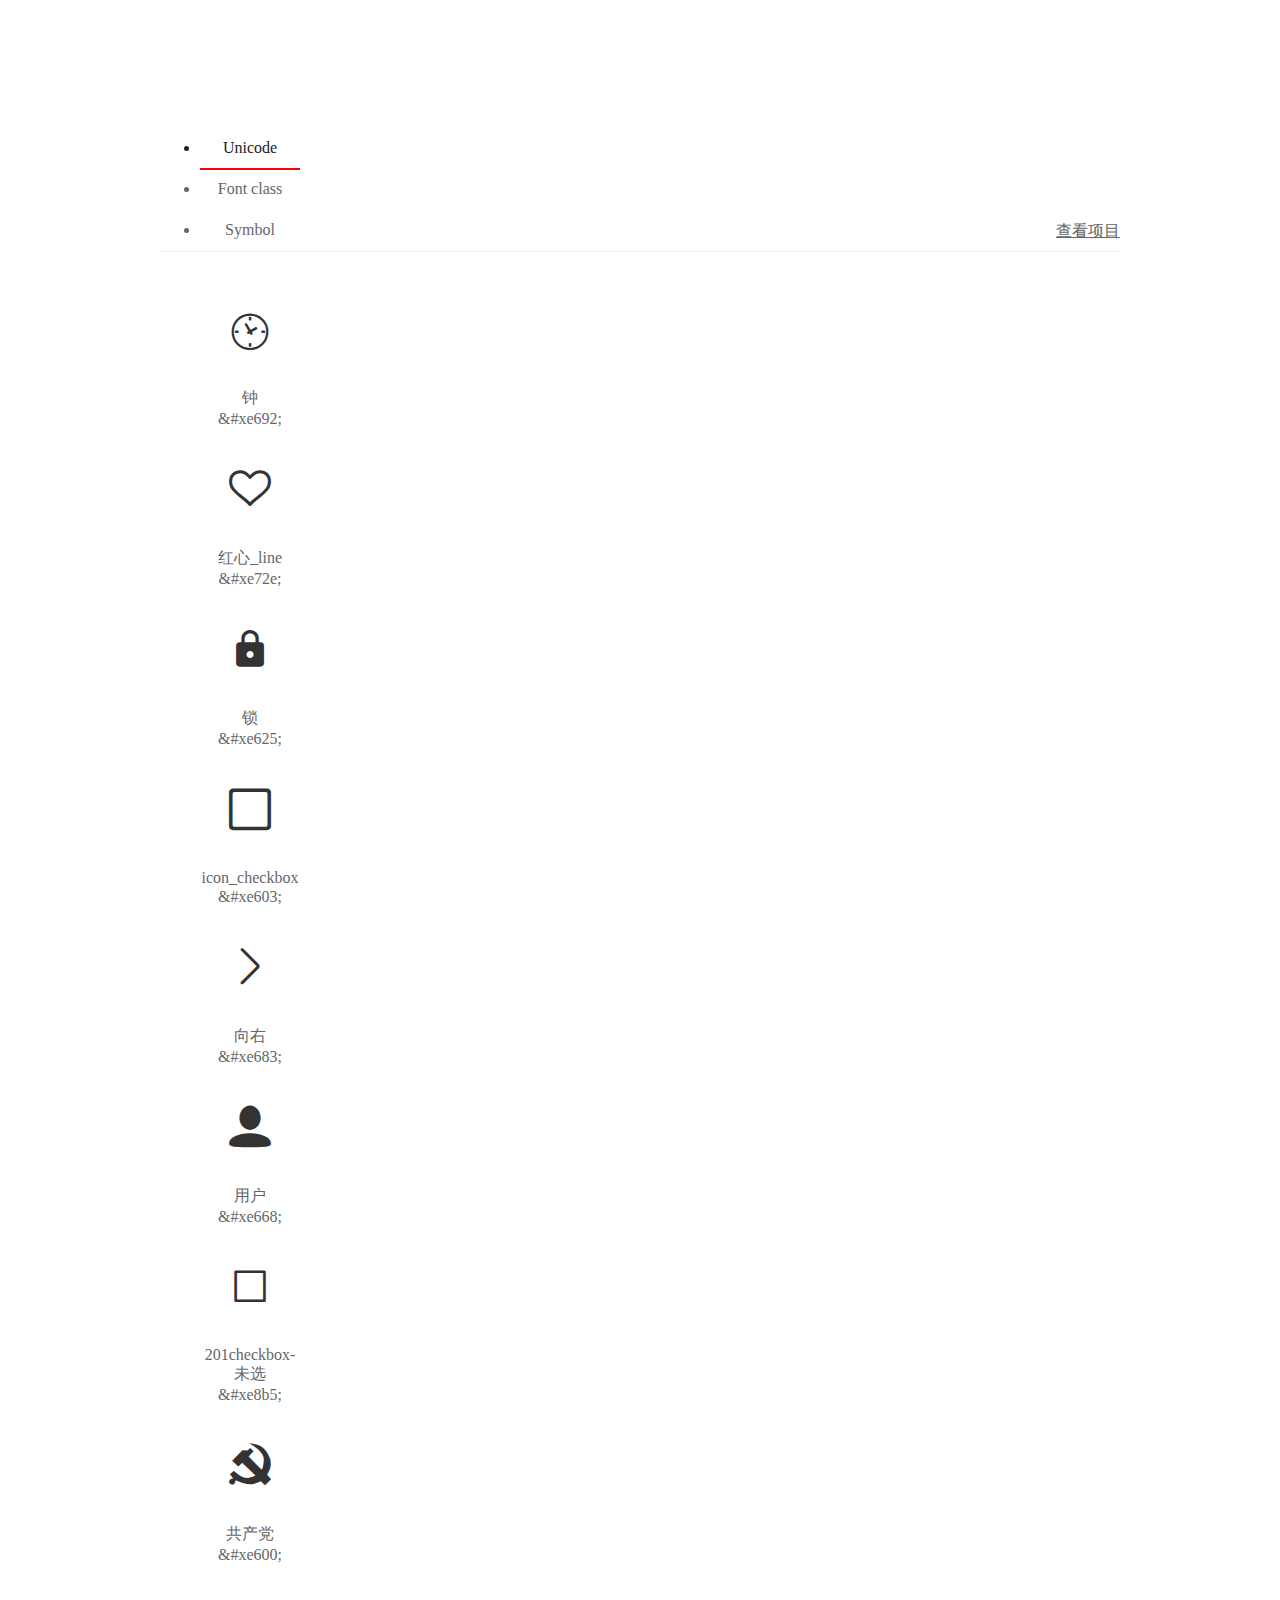
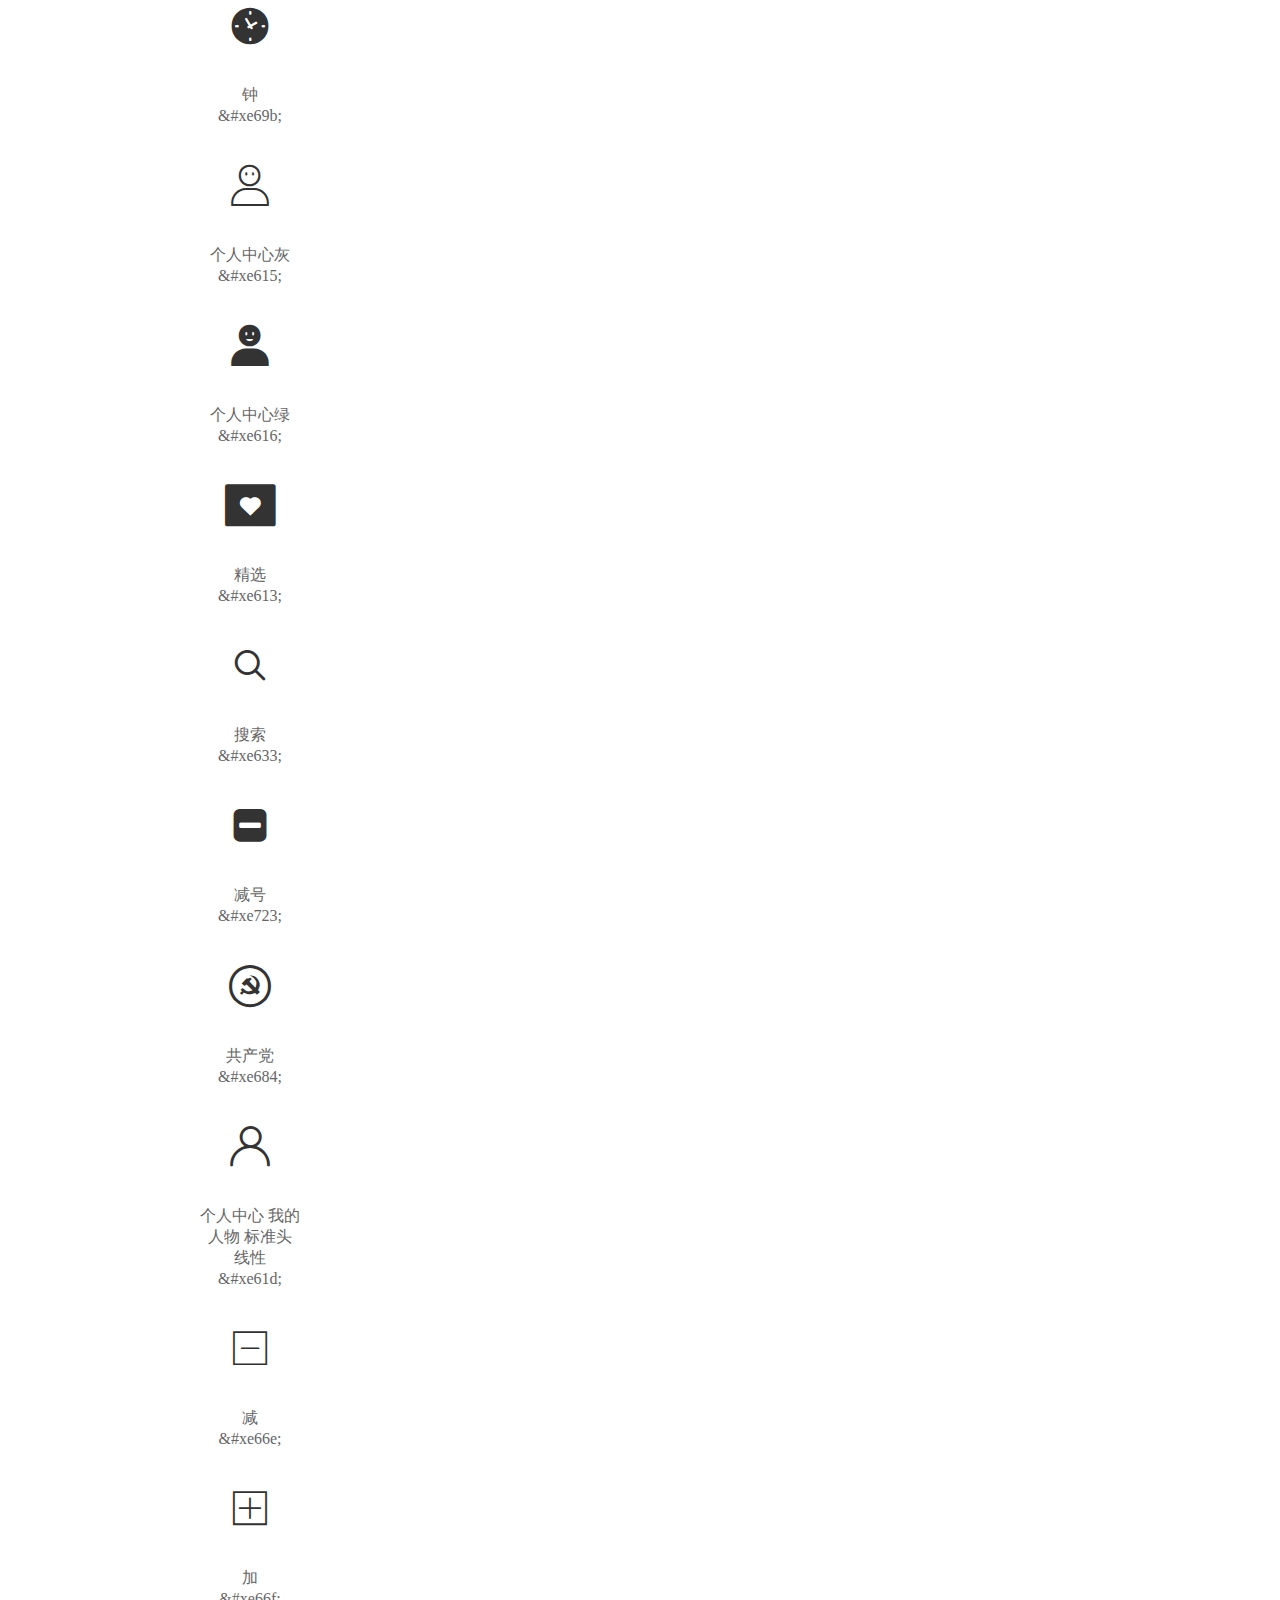
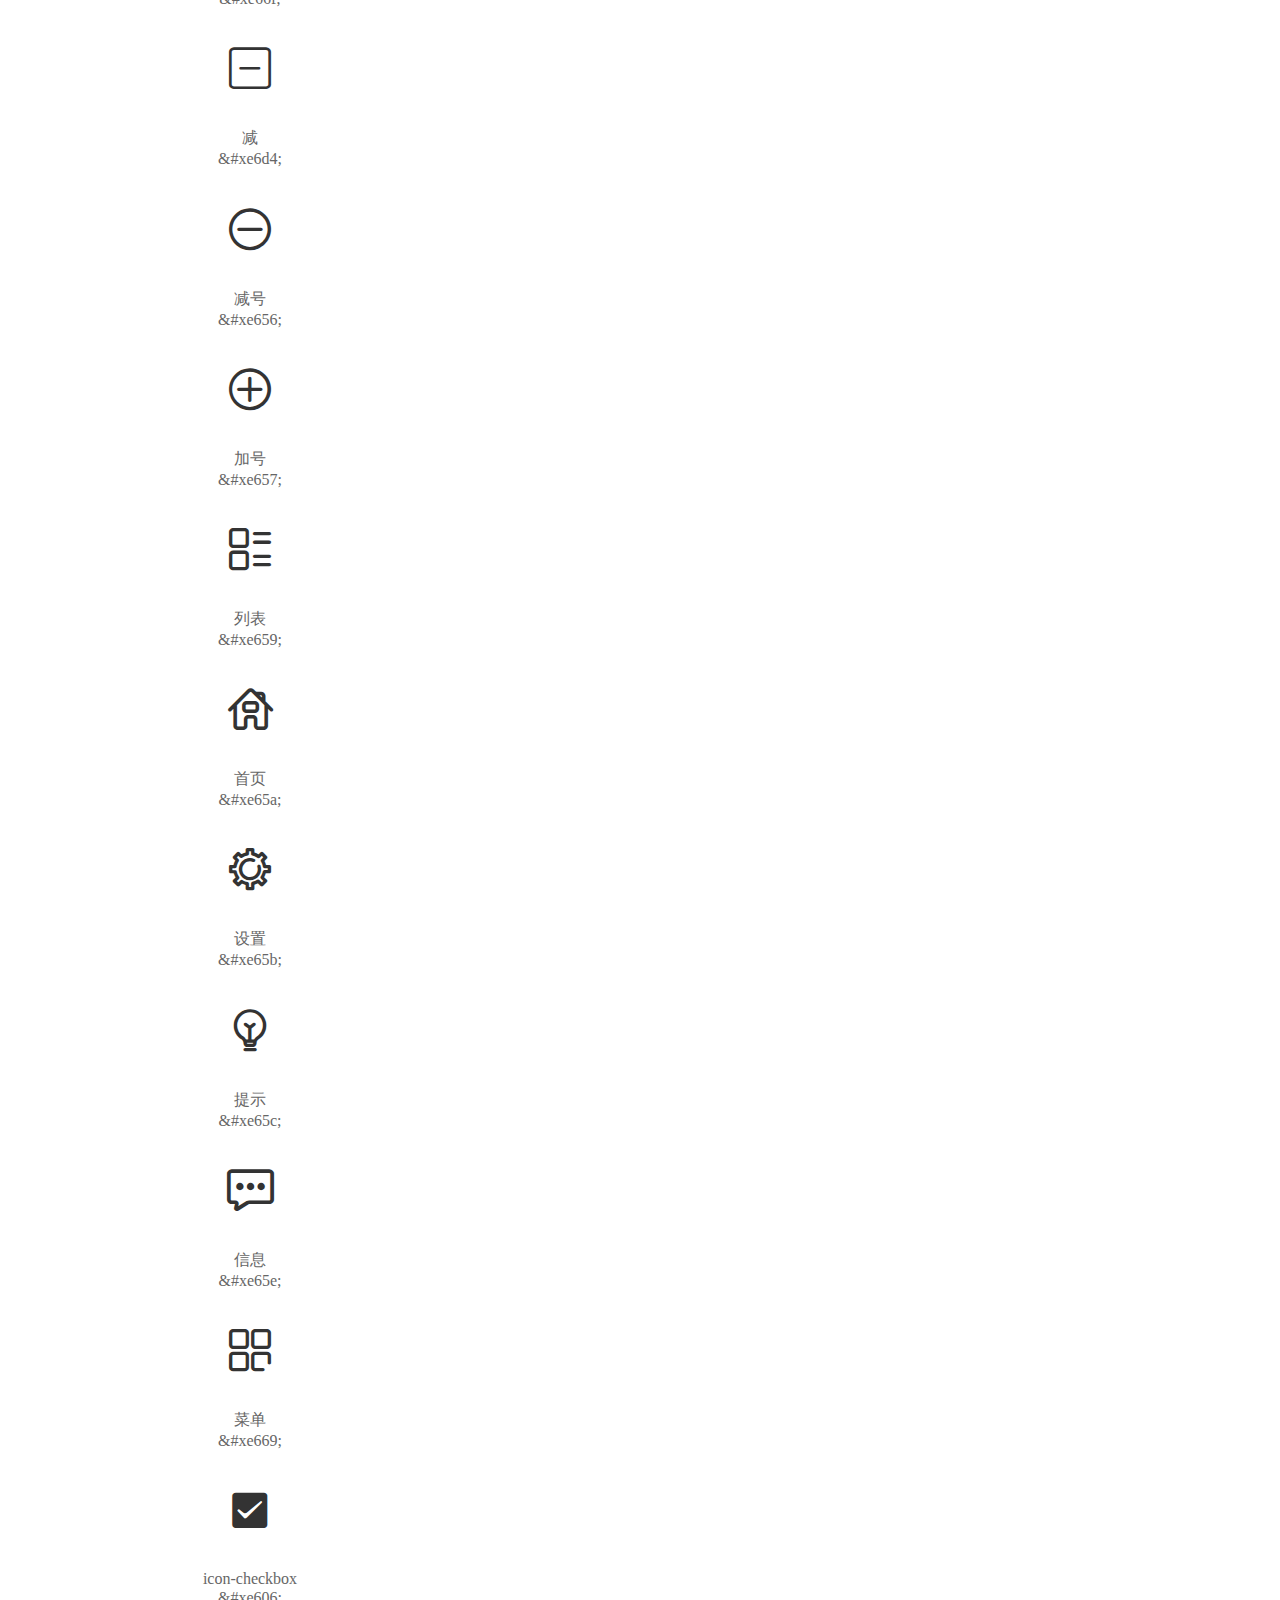
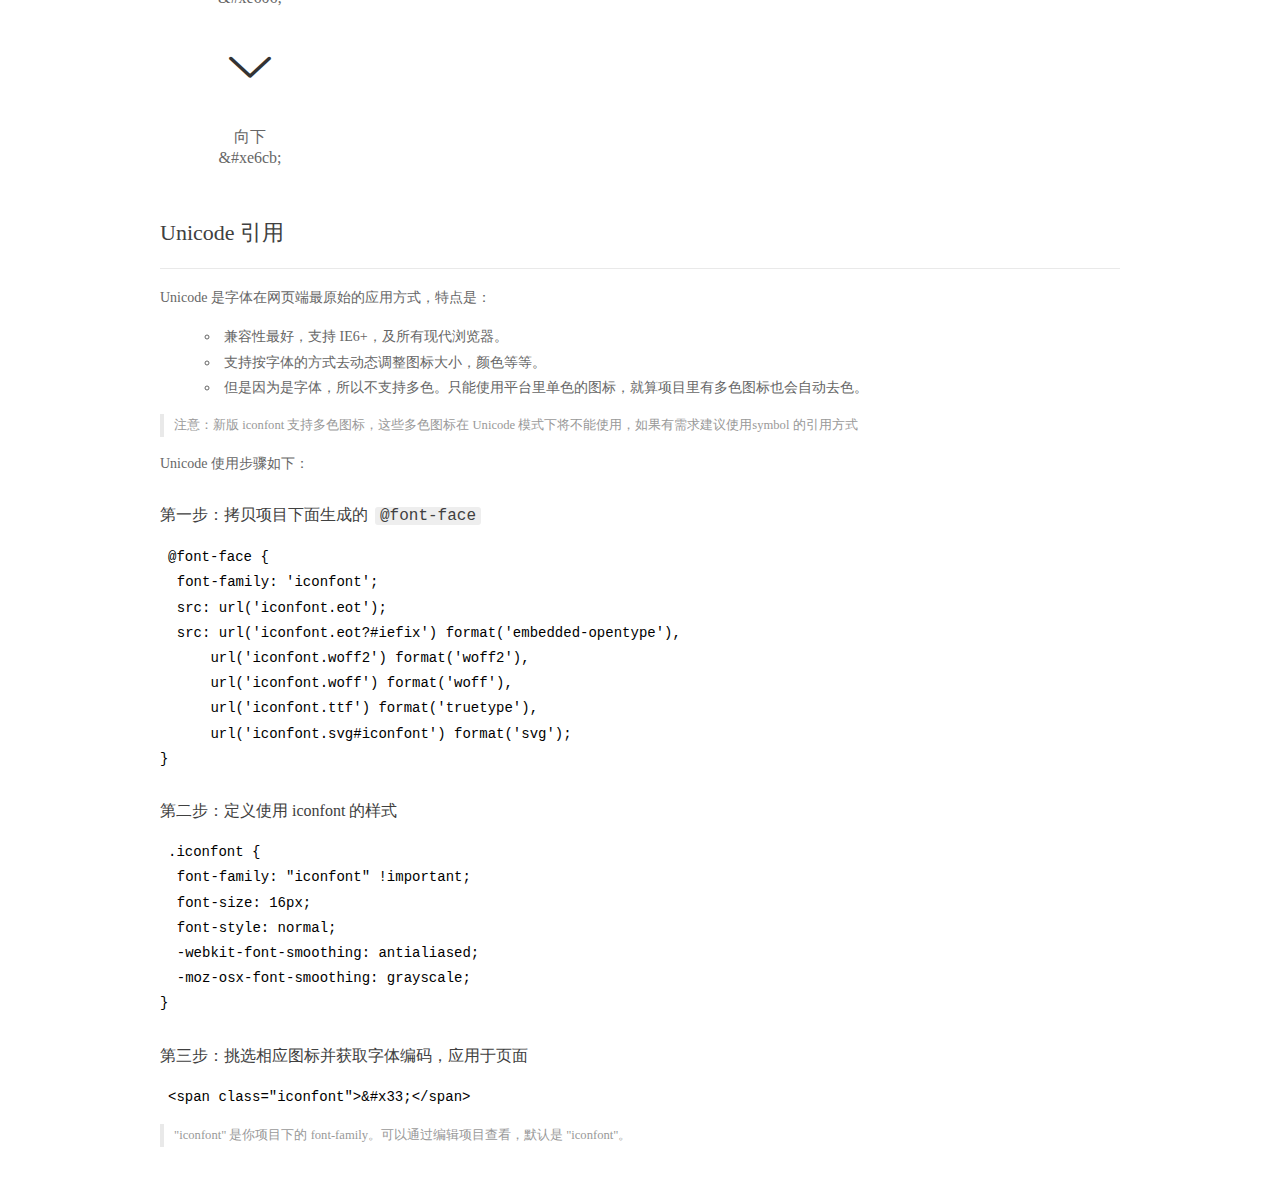
<file: leg-tree/font/demo_index.html>
<!DOCTYPE html>
<html>
<head>
  <meta charset="utf-8"/>
  <title>IconFont Demo</title>
  <link rel="shortcut icon" href="https://gtms04.alicdn.com/tps/i4/TB1_oz6GVXXXXaFXpXXJDFnIXXX-64-64.ico" type="image/x-icon"/>
  <link rel="stylesheet" href="https://g.alicdn.com/thx/cube/1.3.2/cube.min.css">
  <link rel="stylesheet" href="demo.css">
  <link rel="stylesheet" href="iconfont.css">
  <script src="iconfont.js"></script>
  <!-- jQuery -->
  <script src="https://a1.alicdn.com/oss/uploads/2018/12/26/7bfddb60-08e8-11e9-9b04-53e73bb6408b.js"></script>
  <!-- 代码高亮 -->
  <script src="https://a1.alicdn.com/oss/uploads/2018/12/26/a3f714d0-08e6-11e9-8a15-ebf944d7534c.js"></script>
</head>
<body>
  <div class="main">
    <h1 class="logo"><a href="https://www.iconfont.cn/" title="iconfont 首页" target="_blank">&#xe86b;</a></h1>
    <div class="nav-tabs">
      <ul id="tabs" class="dib-box">
        <li class="dib active"><span>Unicode</span></li>
        <li class="dib"><span>Font class</span></li>
        <li class="dib"><span>Symbol</span></li>
      </ul>
      
      <a href="https://www.iconfont.cn/manage/index?manage_type=myprojects&projectId=1587399" target="_blank" class="nav-more">查看项目</a>
      
    </div>
    <div class="tab-container">
      <div class="content unicode" style="display: block;">
          <ul class="icon_lists dib-box">
          
            <li class="dib">
              <span class="icon iconfont">&#xe692;</span>
                <div class="name">钟</div>
                <div class="code-name">&amp;#xe692;</div>
              </li>
          
            <li class="dib">
              <span class="icon iconfont">&#xe72e;</span>
                <div class="name">红心_line</div>
                <div class="code-name">&amp;#xe72e;</div>
              </li>
          
            <li class="dib">
              <span class="icon iconfont">&#xe625;</span>
                <div class="name">锁</div>
                <div class="code-name">&amp;#xe625;</div>
              </li>
          
            <li class="dib">
              <span class="icon iconfont">&#xe603;</span>
                <div class="name">icon_checkbox</div>
                <div class="code-name">&amp;#xe603;</div>
              </li>
          
            <li class="dib">
              <span class="icon iconfont">&#xe683;</span>
                <div class="name">向右</div>
                <div class="code-name">&amp;#xe683;</div>
              </li>
          
            <li class="dib">
              <span class="icon iconfont">&#xe668;</span>
                <div class="name">用户</div>
                <div class="code-name">&amp;#xe668;</div>
              </li>
          
            <li class="dib">
              <span class="icon iconfont">&#xe8b5;</span>
                <div class="name">201checkbox-未选</div>
                <div class="code-name">&amp;#xe8b5;</div>
              </li>
          
            <li class="dib">
              <span class="icon iconfont">&#xe600;</span>
                <div class="name">共产党</div>
                <div class="code-name">&amp;#xe600;</div>
              </li>
          
            <li class="dib">
              <span class="icon iconfont">&#xe69b;</span>
                <div class="name">钟</div>
                <div class="code-name">&amp;#xe69b;</div>
              </li>
          
            <li class="dib">
              <span class="icon iconfont">&#xe615;</span>
                <div class="name">个人中心灰</div>
                <div class="code-name">&amp;#xe615;</div>
              </li>
          
            <li class="dib">
              <span class="icon iconfont">&#xe616;</span>
                <div class="name">个人中心绿</div>
                <div class="code-name">&amp;#xe616;</div>
              </li>
          
            <li class="dib">
              <span class="icon iconfont">&#xe613;</span>
                <div class="name">精选</div>
                <div class="code-name">&amp;#xe613;</div>
              </li>
          
            <li class="dib">
              <span class="icon iconfont">&#xe633;</span>
                <div class="name">搜索</div>
                <div class="code-name">&amp;#xe633;</div>
              </li>
          
            <li class="dib">
              <span class="icon iconfont">&#xe723;</span>
                <div class="name">减号</div>
                <div class="code-name">&amp;#xe723;</div>
              </li>
          
            <li class="dib">
              <span class="icon iconfont">&#xe684;</span>
                <div class="name">共产党</div>
                <div class="code-name">&amp;#xe684;</div>
              </li>
          
            <li class="dib">
              <span class="icon iconfont">&#xe61d;</span>
                <div class="name">个人中心 我的  人物 标准头 线性</div>
                <div class="code-name">&amp;#xe61d;</div>
              </li>
          
            <li class="dib">
              <span class="icon iconfont">&#xe66e;</span>
                <div class="name">减</div>
                <div class="code-name">&amp;#xe66e;</div>
              </li>
          
            <li class="dib">
              <span class="icon iconfont">&#xe66f;</span>
                <div class="name">加</div>
                <div class="code-name">&amp;#xe66f;</div>
              </li>
          
            <li class="dib">
              <span class="icon iconfont">&#xe6d4;</span>
                <div class="name">减</div>
                <div class="code-name">&amp;#xe6d4;</div>
              </li>
          
            <li class="dib">
              <span class="icon iconfont">&#xe656;</span>
                <div class="name">减号</div>
                <div class="code-name">&amp;#xe656;</div>
              </li>
          
            <li class="dib">
              <span class="icon iconfont">&#xe657;</span>
                <div class="name">加号</div>
                <div class="code-name">&amp;#xe657;</div>
              </li>
          
            <li class="dib">
              <span class="icon iconfont">&#xe659;</span>
                <div class="name">列表</div>
                <div class="code-name">&amp;#xe659;</div>
              </li>
          
            <li class="dib">
              <span class="icon iconfont">&#xe65a;</span>
                <div class="name">首页</div>
                <div class="code-name">&amp;#xe65a;</div>
              </li>
          
            <li class="dib">
              <span class="icon iconfont">&#xe65b;</span>
                <div class="name">设置</div>
                <div class="code-name">&amp;#xe65b;</div>
              </li>
          
            <li class="dib">
              <span class="icon iconfont">&#xe65c;</span>
                <div class="name">提示</div>
                <div class="code-name">&amp;#xe65c;</div>
              </li>
          
            <li class="dib">
              <span class="icon iconfont">&#xe65e;</span>
                <div class="name">信息</div>
                <div class="code-name">&amp;#xe65e;</div>
              </li>
          
            <li class="dib">
              <span class="icon iconfont">&#xe669;</span>
                <div class="name">菜单</div>
                <div class="code-name">&amp;#xe669;</div>
              </li>
          
            <li class="dib">
              <span class="icon iconfont">&#xe606;</span>
                <div class="name">icon-checkbox</div>
                <div class="code-name">&amp;#xe606;</div>
              </li>
          
            <li class="dib">
              <span class="icon iconfont">&#xe6cb;</span>
                <div class="name">向下</div>
                <div class="code-name">&amp;#xe6cb;</div>
              </li>
          
          </ul>
          <div class="article markdown">
          <h2 id="unicode-">Unicode 引用</h2>
          <hr>

          <p>Unicode 是字体在网页端最原始的应用方式，特点是：</p>
          <ul>
            <li>兼容性最好，支持 IE6+，及所有现代浏览器。</li>
            <li>支持按字体的方式去动态调整图标大小，颜色等等。</li>
            <li>但是因为是字体，所以不支持多色。只能使用平台里单色的图标，就算项目里有多色图标也会自动去色。</li>
          </ul>
          <blockquote>
            <p>注意：新版 iconfont 支持多色图标，这些多色图标在 Unicode 模式下将不能使用，如果有需求建议使用symbol 的引用方式</p>
          </blockquote>
          <p>Unicode 使用步骤如下：</p>
          <h3 id="-font-face">第一步：拷贝项目下面生成的 <code>@font-face</code></h3>
<pre><code class="language-css"
>@font-face {
  font-family: 'iconfont';
  src: url('iconfont.eot');
  src: url('iconfont.eot?#iefix') format('embedded-opentype'),
      url('iconfont.woff2') format('woff2'),
      url('iconfont.woff') format('woff'),
      url('iconfont.ttf') format('truetype'),
      url('iconfont.svg#iconfont') format('svg');
}
</code></pre>
          <h3 id="-iconfont-">第二步：定义使用 iconfont 的样式</h3>
<pre><code class="language-css"
>.iconfont {
  font-family: "iconfont" !important;
  font-size: 16px;
  font-style: normal;
  -webkit-font-smoothing: antialiased;
  -moz-osx-font-smoothing: grayscale;
}
</code></pre>
          <h3 id="-">第三步：挑选相应图标并获取字体编码，应用于页面</h3>
<pre>
<code class="language-html"
>&lt;span class="iconfont"&gt;&amp;#x33;&lt;/span&gt;
</code></pre>
          <blockquote>
            <p>"iconfont" 是你项目下的 font-family。可以通过编辑项目查看，默认是 "iconfont"。</p>
          </blockquote>
          </div>
      </div>
      <div class="content font-class">
        <ul class="icon_lists dib-box">
          
          <li class="dib">
            <span class="icon iconfont iconzhong"></span>
            <div class="name">
              钟
            </div>
            <div class="code-name">.iconzhong
            </div>
          </li>
          
          <li class="dib">
            <span class="icon iconfont iconhongxinline"></span>
            <div class="name">
              红心_line
            </div>
            <div class="code-name">.iconhongxinline
            </div>
          </li>
          
          <li class="dib">
            <span class="icon iconfont iconsuo"></span>
            <div class="name">
              锁
            </div>
            <div class="code-name">.iconsuo
            </div>
          </li>
          
          <li class="dib">
            <span class="icon iconfont iconiconcheckbox"></span>
            <div class="name">
              icon_checkbox
            </div>
            <div class="code-name">.iconiconcheckbox
            </div>
          </li>
          
          <li class="dib">
            <span class="icon iconfont iconxiangyou"></span>
            <div class="name">
              向右
            </div>
            <div class="code-name">.iconxiangyou
            </div>
          </li>
          
          <li class="dib">
            <span class="icon iconfont iconyonghu"></span>
            <div class="name">
              用户
            </div>
            <div class="code-name">.iconyonghu
            </div>
          </li>
          
          <li class="dib">
            <span class="icon iconfont iconcheckbox-weixuan"></span>
            <div class="name">
              201checkbox-未选
            </div>
            <div class="code-name">.iconcheckbox-weixuan
            </div>
          </li>
          
          <li class="dib">
            <span class="icon iconfont iconiconfontgongchandangeps"></span>
            <div class="name">
              共产党
            </div>
            <div class="code-name">.iconiconfontgongchandangeps
            </div>
          </li>
          
          <li class="dib">
            <span class="icon iconfont iconzhong1"></span>
            <div class="name">
              钟
            </div>
            <div class="code-name">.iconzhong1
            </div>
          </li>
          
          <li class="dib">
            <span class="icon iconfont icongerenzhongxinhui"></span>
            <div class="name">
              个人中心灰
            </div>
            <div class="code-name">.icongerenzhongxinhui
            </div>
          </li>
          
          <li class="dib">
            <span class="icon iconfont icongerenzhongxinlv"></span>
            <div class="name">
              个人中心绿
            </div>
            <div class="code-name">.icongerenzhongxinlv
            </div>
          </li>
          
          <li class="dib">
            <span class="icon iconfont iconjingxuan"></span>
            <div class="name">
              精选
            </div>
            <div class="code-name">.iconjingxuan
            </div>
          </li>
          
          <li class="dib">
            <span class="icon iconfont iconsousuo"></span>
            <div class="name">
              搜索
            </div>
            <div class="code-name">.iconsousuo
            </div>
          </li>
          
          <li class="dib">
            <span class="icon iconfont iconjianhao"></span>
            <div class="name">
              减号
            </div>
            <div class="code-name">.iconjianhao
            </div>
          </li>
          
          <li class="dib">
            <span class="icon iconfont icongongchandang"></span>
            <div class="name">
              共产党
            </div>
            <div class="code-name">.icongongchandang
            </div>
          </li>
          
          <li class="dib">
            <span class="icon iconfont icongerenzhongxinwoderenwubiaozhuntouxianxing"></span>
            <div class="name">
              个人中心 我的  人物 标准头 线性
            </div>
            <div class="code-name">.icongerenzhongxinwoderenwubiaozhuntouxianxing
            </div>
          </li>
          
          <li class="dib">
            <span class="icon iconfont iconjian"></span>
            <div class="name">
              减
            </div>
            <div class="code-name">.iconjian
            </div>
          </li>
          
          <li class="dib">
            <span class="icon iconfont iconjia"></span>
            <div class="name">
              加
            </div>
            <div class="code-name">.iconjia
            </div>
          </li>
          
          <li class="dib">
            <span class="icon iconfont iconjian1"></span>
            <div class="name">
              减
            </div>
            <div class="code-name">.iconjian1
            </div>
          </li>
          
          <li class="dib">
            <span class="icon iconfont iconjianhao1"></span>
            <div class="name">
              减号
            </div>
            <div class="code-name">.iconjianhao1
            </div>
          </li>
          
          <li class="dib">
            <span class="icon iconfont iconjiahao"></span>
            <div class="name">
              加号
            </div>
            <div class="code-name">.iconjiahao
            </div>
          </li>
          
          <li class="dib">
            <span class="icon iconfont iconliebiao"></span>
            <div class="name">
              列表
            </div>
            <div class="code-name">.iconliebiao
            </div>
          </li>
          
          <li class="dib">
            <span class="icon iconfont iconshouye"></span>
            <div class="name">
              首页
            </div>
            <div class="code-name">.iconshouye
            </div>
          </li>
          
          <li class="dib">
            <span class="icon iconfont iconshezhi"></span>
            <div class="name">
              设置
            </div>
            <div class="code-name">.iconshezhi
            </div>
          </li>
          
          <li class="dib">
            <span class="icon iconfont icontishi"></span>
            <div class="name">
              提示
            </div>
            <div class="code-name">.icontishi
            </div>
          </li>
          
          <li class="dib">
            <span class="icon iconfont iconxinxi"></span>
            <div class="name">
              信息
            </div>
            <div class="code-name">.iconxinxi
            </div>
          </li>
          
          <li class="dib">
            <span class="icon iconfont iconcaidan"></span>
            <div class="name">
              菜单
            </div>
            <div class="code-name">.iconcaidan
            </div>
          </li>
          
          <li class="dib">
            <span class="icon iconfont iconicon-checkbox"></span>
            <div class="name">
              icon-checkbox
            </div>
            <div class="code-name">.iconicon-checkbox
            </div>
          </li>
          
          <li class="dib">
            <span class="icon iconfont iconxiangxia"></span>
            <div class="name">
              向下
            </div>
            <div class="code-name">.iconxiangxia
            </div>
          </li>
          
        </ul>
        <div class="article markdown">
        <h2 id="font-class-">font-class 引用</h2>
        <hr>

        <p>font-class 是 Unicode 使用方式的一种变种，主要是解决 Unicode 书写不直观，语意不明确的问题。</p>
        <p>与 Unicode 使用方式相比，具有如下特点：</p>
        <ul>
          <li>兼容性良好，支持 IE8+，及所有现代浏览器。</li>
          <li>相比于 Unicode 语意明确，书写更直观。可以很容易分辨这个 icon 是什么。</li>
          <li>因为使用 class 来定义图标，所以当要替换图标时，只需要修改 class 里面的 Unicode 引用。</li>
          <li>不过因为本质上还是使用的字体，所以多色图标还是不支持的。</li>
        </ul>
        <p>使用步骤如下：</p>
        <h3 id="-fontclass-">第一步：引入项目下面生成的 fontclass 代码：</h3>
<pre><code class="language-html">&lt;link rel="stylesheet" href="./iconfont.css"&gt;
</code></pre>
        <h3 id="-">第二步：挑选相应图标并获取类名，应用于页面：</h3>
<pre><code class="language-html">&lt;span class="iconfont iconxxx"&gt;&lt;/span&gt;
</code></pre>
        <blockquote>
          <p>"
            iconfont" 是你项目下的 font-family。可以通过编辑项目查看，默认是 "iconfont"。</p>
        </blockquote>
      </div>
      </div>
      <div class="content symbol">
          <ul class="icon_lists dib-box">
          
            <li class="dib">
                <svg class="icon svg-icon" aria-hidden="true">
                  <use xlink:href="#iconzhong"></use>
                </svg>
                <div class="name">钟</div>
                <div class="code-name">#iconzhong</div>
            </li>
          
            <li class="dib">
                <svg class="icon svg-icon" aria-hidden="true">
                  <use xlink:href="#iconhongxinline"></use>
                </svg>
                <div class="name">红心_line</div>
                <div class="code-name">#iconhongxinline</div>
            </li>
          
            <li class="dib">
                <svg class="icon svg-icon" aria-hidden="true">
                  <use xlink:href="#iconsuo"></use>
                </svg>
                <div class="name">锁</div>
                <div class="code-name">#iconsuo</div>
            </li>
          
            <li class="dib">
                <svg class="icon svg-icon" aria-hidden="true">
                  <use xlink:href="#iconiconcheckbox"></use>
                </svg>
                <div class="name">icon_checkbox</div>
                <div class="code-name">#iconiconcheckbox</div>
            </li>
          
            <li class="dib">
                <svg class="icon svg-icon" aria-hidden="true">
                  <use xlink:href="#iconxiangyou"></use>
                </svg>
                <div class="name">向右</div>
                <div class="code-name">#iconxiangyou</div>
            </li>
          
            <li class="dib">
                <svg class="icon svg-icon" aria-hidden="true">
                  <use xlink:href="#iconyonghu"></use>
                </svg>
                <div class="name">用户</div>
                <div class="code-name">#iconyonghu</div>
            </li>
          
            <li class="dib">
                <svg class="icon svg-icon" aria-hidden="true">
                  <use xlink:href="#iconcheckbox-weixuan"></use>
                </svg>
                <div class="name">201checkbox-未选</div>
                <div class="code-name">#iconcheckbox-weixuan</div>
            </li>
          
            <li class="dib">
                <svg class="icon svg-icon" aria-hidden="true">
                  <use xlink:href="#iconiconfontgongchandangeps"></use>
                </svg>
                <div class="name">共产党</div>
                <div class="code-name">#iconiconfontgongchandangeps</div>
            </li>
          
            <li class="dib">
                <svg class="icon svg-icon" aria-hidden="true">
                  <use xlink:href="#iconzhong1"></use>
                </svg>
                <div class="name">钟</div>
                <div class="code-name">#iconzhong1</div>
            </li>
          
            <li class="dib">
                <svg class="icon svg-icon" aria-hidden="true">
                  <use xlink:href="#icongerenzhongxinhui"></use>
                </svg>
                <div class="name">个人中心灰</div>
                <div class="code-name">#icongerenzhongxinhui</div>
            </li>
          
            <li class="dib">
                <svg class="icon svg-icon" aria-hidden="true">
                  <use xlink:href="#icongerenzhongxinlv"></use>
                </svg>
                <div class="name">个人中心绿</div>
                <div class="code-name">#icongerenzhongxinlv</div>
            </li>
          
            <li class="dib">
                <svg class="icon svg-icon" aria-hidden="true">
                  <use xlink:href="#iconjingxuan"></use>
                </svg>
                <div class="name">精选</div>
                <div class="code-name">#iconjingxuan</div>
            </li>
          
            <li class="dib">
                <svg class="icon svg-icon" aria-hidden="true">
                  <use xlink:href="#iconsousuo"></use>
                </svg>
                <div class="name">搜索</div>
                <div class="code-name">#iconsousuo</div>
            </li>
          
            <li class="dib">
                <svg class="icon svg-icon" aria-hidden="true">
                  <use xlink:href="#iconjianhao"></use>
                </svg>
                <div class="name">减号</div>
                <div class="code-name">#iconjianhao</div>
            </li>
          
            <li class="dib">
                <svg class="icon svg-icon" aria-hidden="true">
                  <use xlink:href="#icongongchandang"></use>
                </svg>
                <div class="name">共产党</div>
                <div class="code-name">#icongongchandang</div>
            </li>
          
            <li class="dib">
                <svg class="icon svg-icon" aria-hidden="true">
                  <use xlink:href="#icongerenzhongxinwoderenwubiaozhuntouxianxing"></use>
                </svg>
                <div class="name">个人中心 我的  人物 标准头 线性</div>
                <div class="code-name">#icongerenzhongxinwoderenwubiaozhuntouxianxing</div>
            </li>
          
            <li class="dib">
                <svg class="icon svg-icon" aria-hidden="true">
                  <use xlink:href="#iconjian"></use>
                </svg>
                <div class="name">减</div>
                <div class="code-name">#iconjian</div>
            </li>
          
            <li class="dib">
                <svg class="icon svg-icon" aria-hidden="true">
                  <use xlink:href="#iconjia"></use>
                </svg>
                <div class="name">加</div>
                <div class="code-name">#iconjia</div>
            </li>
          
            <li class="dib">
                <svg class="icon svg-icon" aria-hidden="true">
                  <use xlink:href="#iconjian1"></use>
                </svg>
                <div class="name">减</div>
                <div class="code-name">#iconjian1</div>
            </li>
          
            <li class="dib">
                <svg class="icon svg-icon" aria-hidden="true">
                  <use xlink:href="#iconjianhao1"></use>
                </svg>
                <div class="name">减号</div>
                <div class="code-name">#iconjianhao1</div>
            </li>
          
            <li class="dib">
                <svg class="icon svg-icon" aria-hidden="true">
                  <use xlink:href="#iconjiahao"></use>
                </svg>
                <div class="name">加号</div>
                <div class="code-name">#iconjiahao</div>
            </li>
          
            <li class="dib">
                <svg class="icon svg-icon" aria-hidden="true">
                  <use xlink:href="#iconliebiao"></use>
                </svg>
                <div class="name">列表</div>
                <div class="code-name">#iconliebiao</div>
            </li>
          
            <li class="dib">
                <svg class="icon svg-icon" aria-hidden="true">
                  <use xlink:href="#iconshouye"></use>
                </svg>
                <div class="name">首页</div>
                <div class="code-name">#iconshouye</div>
            </li>
          
            <li class="dib">
                <svg class="icon svg-icon" aria-hidden="true">
                  <use xlink:href="#iconshezhi"></use>
                </svg>
                <div class="name">设置</div>
                <div class="code-name">#iconshezhi</div>
            </li>
          
            <li class="dib">
                <svg class="icon svg-icon" aria-hidden="true">
                  <use xlink:href="#icontishi"></use>
                </svg>
                <div class="name">提示</div>
                <div class="code-name">#icontishi</div>
            </li>
          
            <li class="dib">
                <svg class="icon svg-icon" aria-hidden="true">
                  <use xlink:href="#iconxinxi"></use>
                </svg>
                <div class="name">信息</div>
                <div class="code-name">#iconxinxi</div>
            </li>
          
            <li class="dib">
                <svg class="icon svg-icon" aria-hidden="true">
                  <use xlink:href="#iconcaidan"></use>
                </svg>
                <div class="name">菜单</div>
                <div class="code-name">#iconcaidan</div>
            </li>
          
            <li class="dib">
                <svg class="icon svg-icon" aria-hidden="true">
                  <use xlink:href="#iconicon-checkbox"></use>
                </svg>
                <div class="name">icon-checkbox</div>
                <div class="code-name">#iconicon-checkbox</div>
            </li>
          
            <li class="dib">
                <svg class="icon svg-icon" aria-hidden="true">
                  <use xlink:href="#iconxiangxia"></use>
                </svg>
                <div class="name">向下</div>
                <div class="code-name">#iconxiangxia</div>
            </li>
          
          </ul>
          <div class="article markdown">
          <h2 id="symbol-">Symbol 引用</h2>
          <hr>

          <p>这是一种全新的使用方式，应该说这才是未来的主流，也是平台目前推荐的用法。相关介绍可以参考这篇<a href="">文章</a>
            这种用法其实是做了一个 SVG 的集合，与另外两种相比具有如下特点：</p>
          <ul>
            <li>支持多色图标了，不再受单色限制。</li>
            <li>通过一些技巧，支持像字体那样，通过 <code>font-size</code>, <code>color</code> 来调整样式。</li>
            <li>兼容性较差，支持 IE9+，及现代浏览器。</li>
            <li>浏览器渲染 SVG 的性能一般，还不如 png。</li>
          </ul>
          <p>使用步骤如下：</p>
          <h3 id="-symbol-">第一步：引入项目下面生成的 symbol 代码：</h3>
<pre><code class="language-html">&lt;script src="./iconfont.js"&gt;&lt;/script&gt;
</code></pre>
          <h3 id="-css-">第二步：加入通用 CSS 代码（引入一次就行）：</h3>
<pre><code class="language-html">&lt;style&gt;
.icon {
  width: 1em;
  height: 1em;
  vertical-align: -0.15em;
  fill: currentColor;
  overflow: hidden;
}
&lt;/style&gt;
</code></pre>
          <h3 id="-">第三步：挑选相应图标并获取类名，应用于页面：</h3>
<pre><code class="language-html">&lt;svg class="icon" aria-hidden="true"&gt;
  &lt;use xlink:href="#icon-xxx"&gt;&lt;/use&gt;
&lt;/svg&gt;
</code></pre>
          </div>
      </div>

    </div>
  </div>
  <script>
  $(document).ready(function () {
      $('.tab-container .content:first').show()

      $('#tabs li').click(function (e) {
        var tabContent = $('.tab-container .content')
        var index = $(this).index()

        if ($(this).hasClass('active')) {
          return
        } else {
          $('#tabs li').removeClass('active')
          $(this).addClass('active')

          tabContent.hide().eq(index).fadeIn()
        }
      })
    })
  </script>
</body>
</html>
</file>
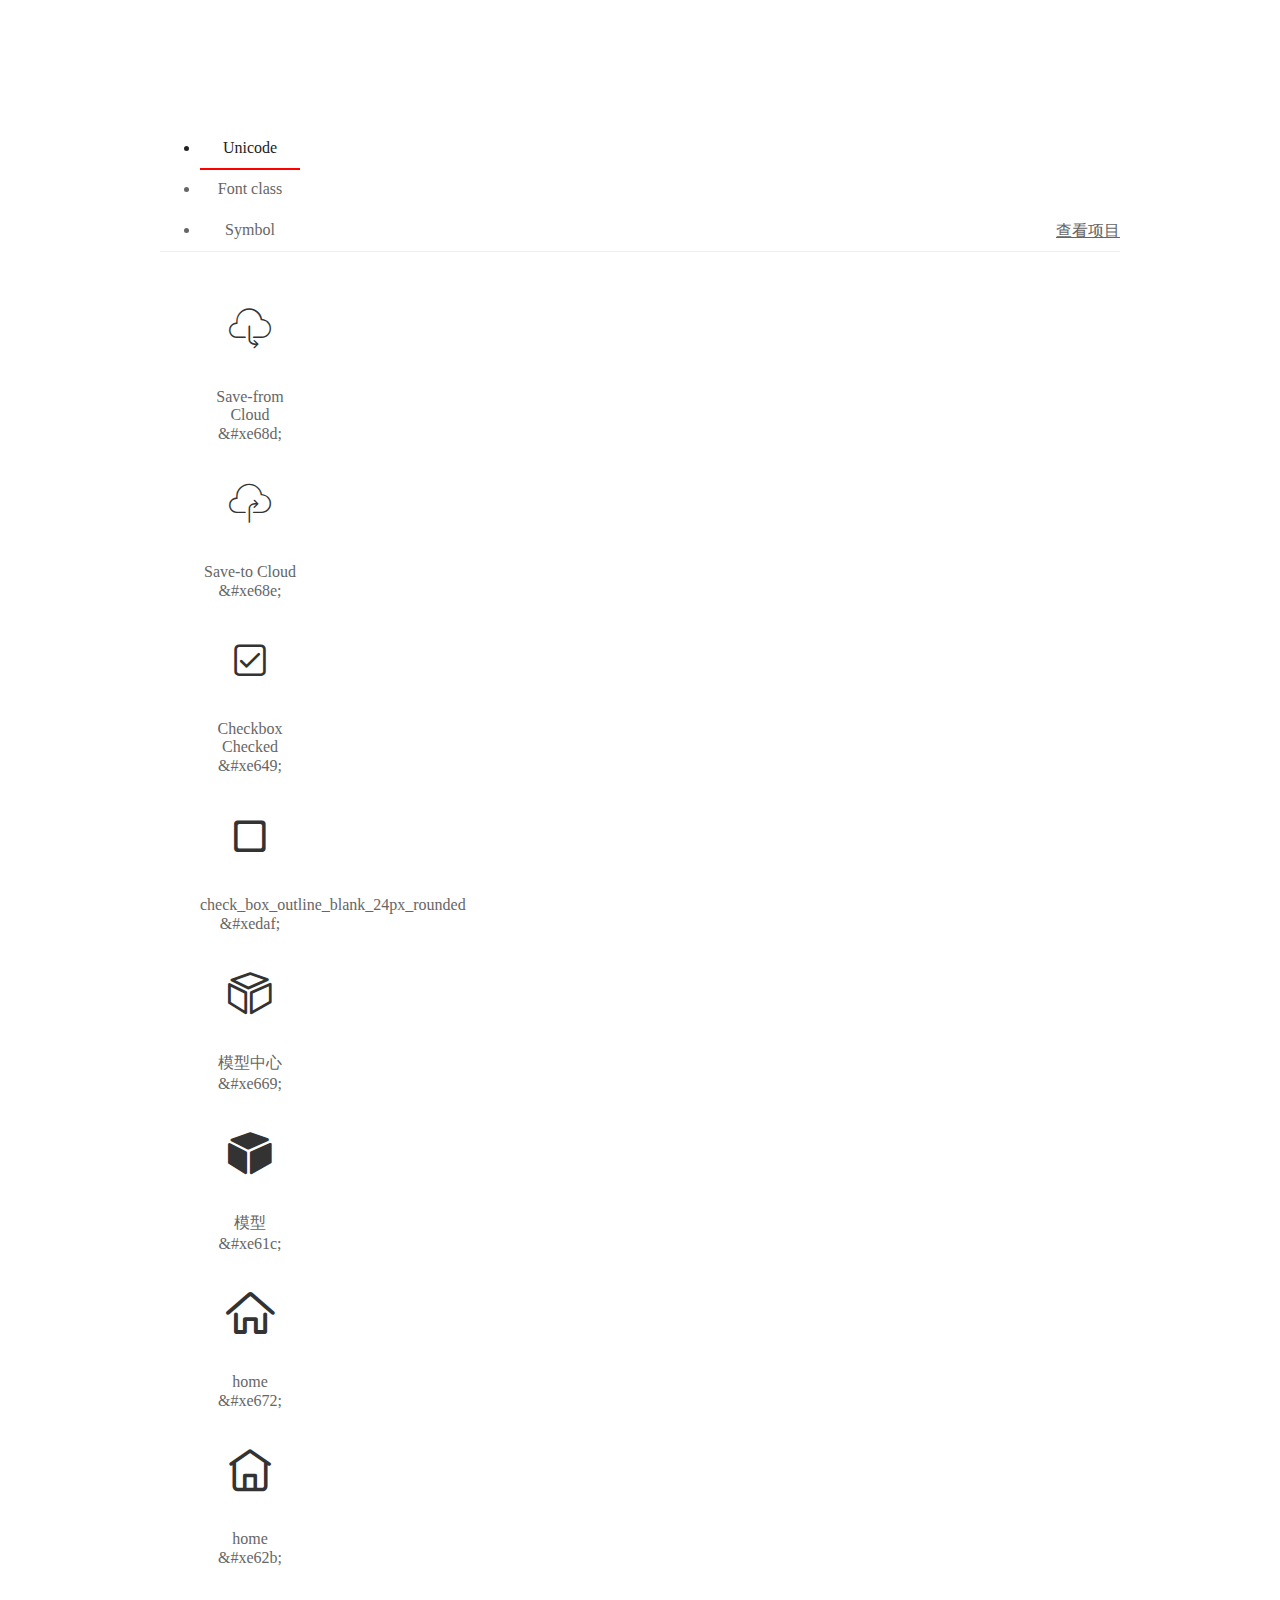
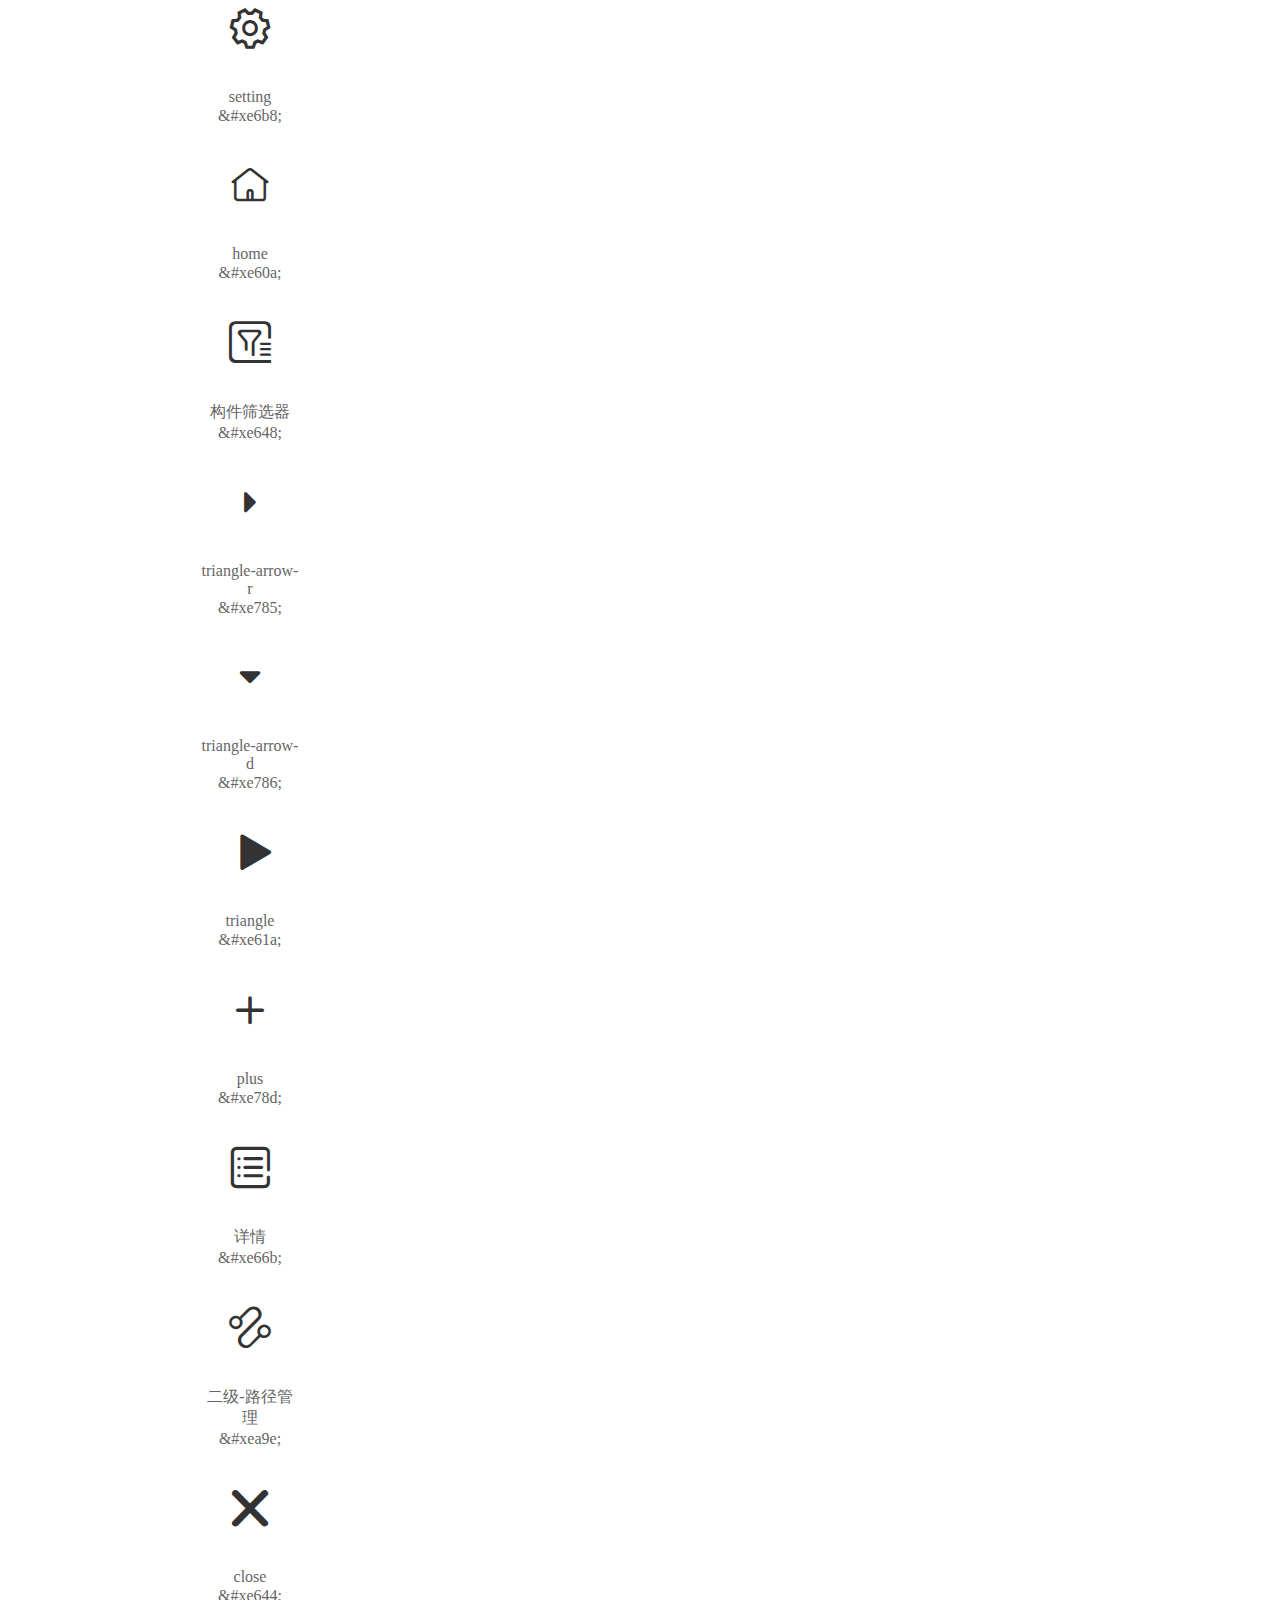
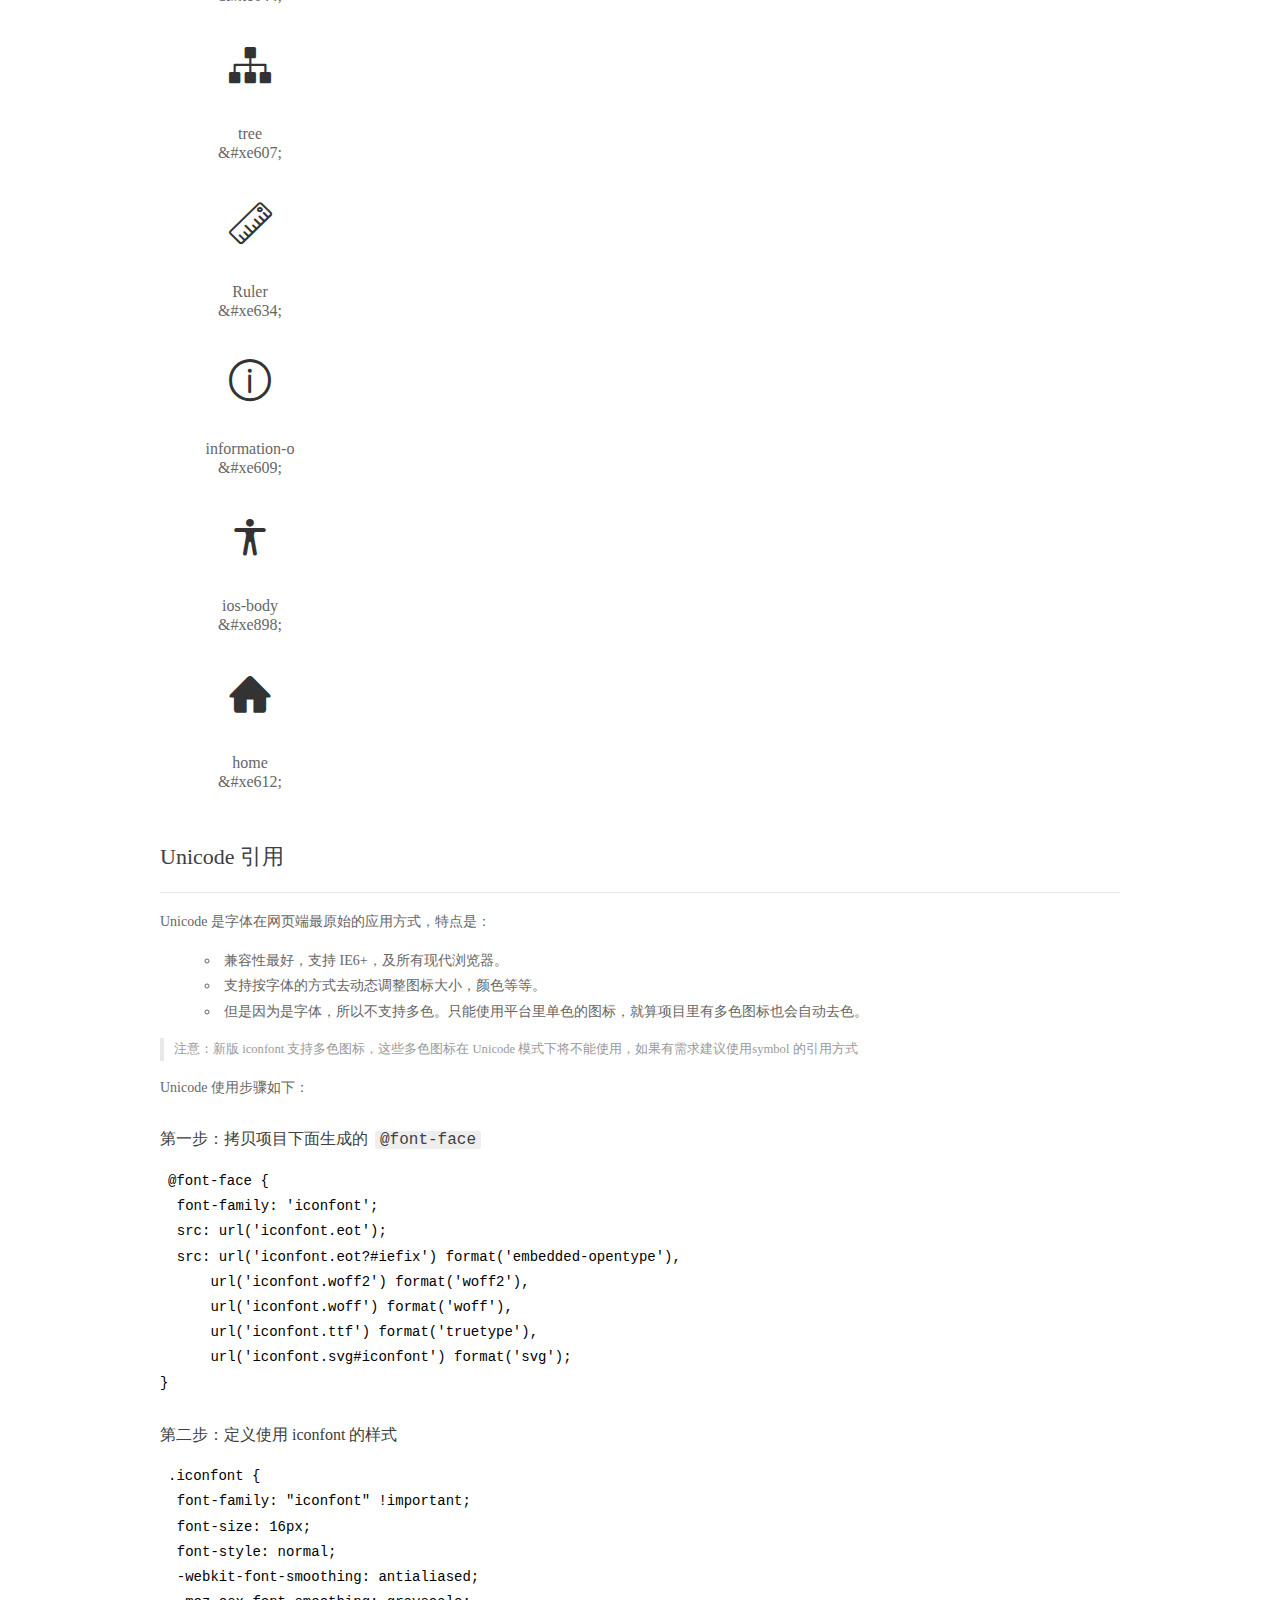
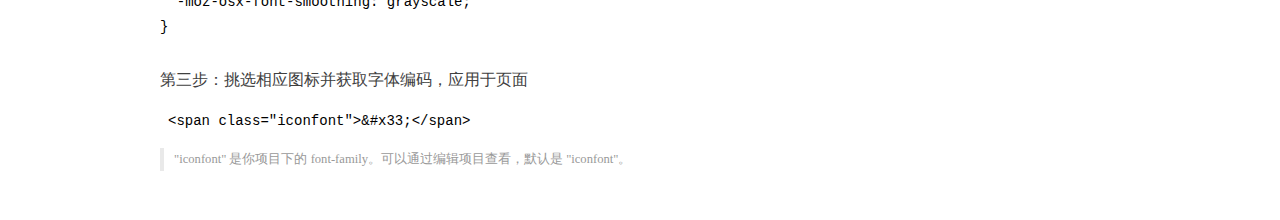
<file: static/iconfont/demo_index.html>
<!DOCTYPE html>
<html>
<head>
  <meta charset="utf-8"/>
  <title>IconFont Demo</title>
  <link rel="shortcut icon" href="https://img.alicdn.com/tps/i4/TB1_oz6GVXXXXaFXpXXJDFnIXXX-64-64.ico" type="image/x-icon"/>
  <link rel="stylesheet" href="https://g.alicdn.com/thx/cube/1.3.2/cube.min.css">
  <link rel="stylesheet" href="demo.css">
  <link rel="stylesheet" href="iconfont.css">
  <script src="iconfont.js"></script>
  <!-- jQuery -->
  <script src="https://a1.alicdn.com/oss/uploads/2018/12/26/7bfddb60-08e8-11e9-9b04-53e73bb6408b.js"></script>
  <!-- 代码高亮 -->
  <script src="https://a1.alicdn.com/oss/uploads/2018/12/26/a3f714d0-08e6-11e9-8a15-ebf944d7534c.js"></script>
</head>
<body>
  <div class="main">
    <h1 class="logo"><a href="https://www.iconfont.cn/" title="iconfont 首页" target="_blank">&#xe86b;</a></h1>
    <div class="nav-tabs">
      <ul id="tabs" class="dib-box">
        <li class="dib active"><span>Unicode</span></li>
        <li class="dib"><span>Font class</span></li>
        <li class="dib"><span>Symbol</span></li>
      </ul>
      
      <a href="https://www.iconfont.cn/manage/index?manage_type=myprojects&projectId=2233418" target="_blank" class="nav-more">查看项目</a>
      
    </div>
    <div class="tab-container">
      <div class="content unicode" style="display: block;">
          <ul class="icon_lists dib-box">
          
            <li class="dib">
              <span class="icon iconfont">&#xe68d;</span>
                <div class="name">Save-from Cloud</div>
                <div class="code-name">&amp;#xe68d;</div>
              </li>
          
            <li class="dib">
              <span class="icon iconfont">&#xe68e;</span>
                <div class="name">Save-to Cloud</div>
                <div class="code-name">&amp;#xe68e;</div>
              </li>
          
            <li class="dib">
              <span class="icon iconfont">&#xe649;</span>
                <div class="name">Checkbox Checked</div>
                <div class="code-name">&amp;#xe649;</div>
              </li>
          
            <li class="dib">
              <span class="icon iconfont">&#xedaf;</span>
                <div class="name">check_box_outline_blank_24px_rounded</div>
                <div class="code-name">&amp;#xedaf;</div>
              </li>
          
            <li class="dib">
              <span class="icon iconfont">&#xe669;</span>
                <div class="name">模型中心</div>
                <div class="code-name">&amp;#xe669;</div>
              </li>
          
            <li class="dib">
              <span class="icon iconfont">&#xe61c;</span>
                <div class="name">模型</div>
                <div class="code-name">&amp;#xe61c;</div>
              </li>
          
            <li class="dib">
              <span class="icon iconfont">&#xe672;</span>
                <div class="name">home</div>
                <div class="code-name">&amp;#xe672;</div>
              </li>
          
            <li class="dib">
              <span class="icon iconfont">&#xe62b;</span>
                <div class="name">home</div>
                <div class="code-name">&amp;#xe62b;</div>
              </li>
          
            <li class="dib">
              <span class="icon iconfont">&#xe6b8;</span>
                <div class="name">setting</div>
                <div class="code-name">&amp;#xe6b8;</div>
              </li>
          
            <li class="dib">
              <span class="icon iconfont">&#xe60a;</span>
                <div class="name">home</div>
                <div class="code-name">&amp;#xe60a;</div>
              </li>
          
            <li class="dib">
              <span class="icon iconfont">&#xe648;</span>
                <div class="name">构件筛选器</div>
                <div class="code-name">&amp;#xe648;</div>
              </li>
          
            <li class="dib">
              <span class="icon iconfont">&#xe785;</span>
                <div class="name">triangle-arrow-r</div>
                <div class="code-name">&amp;#xe785;</div>
              </li>
          
            <li class="dib">
              <span class="icon iconfont">&#xe786;</span>
                <div class="name">triangle-arrow-d</div>
                <div class="code-name">&amp;#xe786;</div>
              </li>
          
            <li class="dib">
              <span class="icon iconfont">&#xe61a;</span>
                <div class="name">triangle</div>
                <div class="code-name">&amp;#xe61a;</div>
              </li>
          
            <li class="dib">
              <span class="icon iconfont">&#xe78d;</span>
                <div class="name">plus</div>
                <div class="code-name">&amp;#xe78d;</div>
              </li>
          
            <li class="dib">
              <span class="icon iconfont">&#xe66b;</span>
                <div class="name">详情</div>
                <div class="code-name">&amp;#xe66b;</div>
              </li>
          
            <li class="dib">
              <span class="icon iconfont">&#xea9e;</span>
                <div class="name">二级-路径管理</div>
                <div class="code-name">&amp;#xea9e;</div>
              </li>
          
            <li class="dib">
              <span class="icon iconfont">&#xe644;</span>
                <div class="name">close</div>
                <div class="code-name">&amp;#xe644;</div>
              </li>
          
            <li class="dib">
              <span class="icon iconfont">&#xe607;</span>
                <div class="name">tree</div>
                <div class="code-name">&amp;#xe607;</div>
              </li>
          
            <li class="dib">
              <span class="icon iconfont">&#xe634;</span>
                <div class="name">Ruler</div>
                <div class="code-name">&amp;#xe634;</div>
              </li>
          
            <li class="dib">
              <span class="icon iconfont">&#xe609;</span>
                <div class="name">information-o</div>
                <div class="code-name">&amp;#xe609;</div>
              </li>
          
            <li class="dib">
              <span class="icon iconfont">&#xe898;</span>
                <div class="name">ios-body</div>
                <div class="code-name">&amp;#xe898;</div>
              </li>
          
            <li class="dib">
              <span class="icon iconfont">&#xe612;</span>
                <div class="name">home</div>
                <div class="code-name">&amp;#xe612;</div>
              </li>
          
          </ul>
          <div class="article markdown">
          <h2 id="unicode-">Unicode 引用</h2>
          <hr>

          <p>Unicode 是字体在网页端最原始的应用方式，特点是：</p>
          <ul>
            <li>兼容性最好，支持 IE6+，及所有现代浏览器。</li>
            <li>支持按字体的方式去动态调整图标大小，颜色等等。</li>
            <li>但是因为是字体，所以不支持多色。只能使用平台里单色的图标，就算项目里有多色图标也会自动去色。</li>
          </ul>
          <blockquote>
            <p>注意：新版 iconfont 支持多色图标，这些多色图标在 Unicode 模式下将不能使用，如果有需求建议使用symbol 的引用方式</p>
          </blockquote>
          <p>Unicode 使用步骤如下：</p>
          <h3 id="-font-face">第一步：拷贝项目下面生成的 <code>@font-face</code></h3>
<pre><code class="language-css"
>@font-face {
  font-family: 'iconfont';
  src: url('iconfont.eot');
  src: url('iconfont.eot?#iefix') format('embedded-opentype'),
      url('iconfont.woff2') format('woff2'),
      url('iconfont.woff') format('woff'),
      url('iconfont.ttf') format('truetype'),
      url('iconfont.svg#iconfont') format('svg');
}
</code></pre>
          <h3 id="-iconfont-">第二步：定义使用 iconfont 的样式</h3>
<pre><code class="language-css"
>.iconfont {
  font-family: "iconfont" !important;
  font-size: 16px;
  font-style: normal;
  -webkit-font-smoothing: antialiased;
  -moz-osx-font-smoothing: grayscale;
}
</code></pre>
          <h3 id="-">第三步：挑选相应图标并获取字体编码，应用于页面</h3>
<pre>
<code class="language-html"
>&lt;span class="iconfont"&gt;&amp;#x33;&lt;/span&gt;
</code></pre>
          <blockquote>
            <p>"iconfont" 是你项目下的 font-family。可以通过编辑项目查看，默认是 "iconfont"。</p>
          </blockquote>
          </div>
      </div>
      <div class="content font-class">
        <ul class="icon_lists dib-box">
          
          <li class="dib">
            <span class="icon iconfont icon-Save-fromCloud"></span>
            <div class="name">
              Save-from Cloud
            </div>
            <div class="code-name">.icon-Save-fromCloud
            </div>
          </li>
          
          <li class="dib">
            <span class="icon iconfont icon-Save-toCloud"></span>
            <div class="name">
              Save-to Cloud
            </div>
            <div class="code-name">.icon-Save-toCloud
            </div>
          </li>
          
          <li class="dib">
            <span class="icon iconfont icon-CheckboxChecked"></span>
            <div class="name">
              Checkbox Checked
            </div>
            <div class="code-name">.icon-CheckboxChecked
            </div>
          </li>
          
          <li class="dib">
            <span class="icon iconfont icon-check_box_outline_blank_px_rounded"></span>
            <div class="name">
              check_box_outline_blank_24px_rounded
            </div>
            <div class="code-name">.icon-check_box_outline_blank_px_rounded
            </div>
          </li>
          
          <li class="dib">
            <span class="icon iconfont icon-moxingzhongxin"></span>
            <div class="name">
              模型中心
            </div>
            <div class="code-name">.icon-moxingzhongxin
            </div>
          </li>
          
          <li class="dib">
            <span class="icon iconfont icon-moxing"></span>
            <div class="name">
              模型
            </div>
            <div class="code-name">.icon-moxing
            </div>
          </li>
          
          <li class="dib">
            <span class="icon iconfont icon-home1"></span>
            <div class="name">
              home
            </div>
            <div class="code-name">.icon-home1
            </div>
          </li>
          
          <li class="dib">
            <span class="icon iconfont icon-home2"></span>
            <div class="name">
              home
            </div>
            <div class="code-name">.icon-home2
            </div>
          </li>
          
          <li class="dib">
            <span class="icon iconfont icon-setting"></span>
            <div class="name">
              setting
            </div>
            <div class="code-name">.icon-setting
            </div>
          </li>
          
          <li class="dib">
            <span class="icon iconfont icon-i-home"></span>
            <div class="name">
              home
            </div>
            <div class="code-name">.icon-i-home
            </div>
          </li>
          
          <li class="dib">
            <span class="icon iconfont icon-goujianshaixuanqi"></span>
            <div class="name">
              构件筛选器
            </div>
            <div class="code-name">.icon-goujianshaixuanqi
            </div>
          </li>
          
          <li class="dib">
            <span class="icon iconfont icon-triangle-arrow-r"></span>
            <div class="name">
              triangle-arrow-r
            </div>
            <div class="code-name">.icon-triangle-arrow-r
            </div>
          </li>
          
          <li class="dib">
            <span class="icon iconfont icon-triangle-arrow-d"></span>
            <div class="name">
              triangle-arrow-d
            </div>
            <div class="code-name">.icon-triangle-arrow-d
            </div>
          </li>
          
          <li class="dib">
            <span class="icon iconfont icon-triangle"></span>
            <div class="name">
              triangle
            </div>
            <div class="code-name">.icon-triangle
            </div>
          </li>
          
          <li class="dib">
            <span class="icon iconfont icon-plus"></span>
            <div class="name">
              plus
            </div>
            <div class="code-name">.icon-plus
            </div>
          </li>
          
          <li class="dib">
            <span class="icon iconfont icon-xiangqing"></span>
            <div class="name">
              详情
            </div>
            <div class="code-name">.icon-xiangqing
            </div>
          </li>
          
          <li class="dib">
            <span class="icon iconfont icon-erji-lujingguanli"></span>
            <div class="name">
              二级-路径管理
            </div>
            <div class="code-name">.icon-erji-lujingguanli
            </div>
          </li>
          
          <li class="dib">
            <span class="icon iconfont icon-close"></span>
            <div class="name">
              close
            </div>
            <div class="code-name">.icon-close
            </div>
          </li>
          
          <li class="dib">
            <span class="icon iconfont icon-tree"></span>
            <div class="name">
              tree
            </div>
            <div class="code-name">.icon-tree
            </div>
          </li>
          
          <li class="dib">
            <span class="icon iconfont icon-Ruler"></span>
            <div class="name">
              Ruler
            </div>
            <div class="code-name">.icon-Ruler
            </div>
          </li>
          
          <li class="dib">
            <span class="icon iconfont icon-information-o"></span>
            <div class="name">
              information-o
            </div>
            <div class="code-name">.icon-information-o
            </div>
          </li>
          
          <li class="dib">
            <span class="icon iconfont icon-ios-body"></span>
            <div class="name">
              ios-body
            </div>
            <div class="code-name">.icon-ios-body
            </div>
          </li>
          
          <li class="dib">
            <span class="icon iconfont icon-home"></span>
            <div class="name">
              home
            </div>
            <div class="code-name">.icon-home
            </div>
          </li>
          
        </ul>
        <div class="article markdown">
        <h2 id="font-class-">font-class 引用</h2>
        <hr>

        <p>font-class 是 Unicode 使用方式的一种变种，主要是解决 Unicode 书写不直观，语意不明确的问题。</p>
        <p>与 Unicode 使用方式相比，具有如下特点：</p>
        <ul>
          <li>兼容性良好，支持 IE8+，及所有现代浏览器。</li>
          <li>相比于 Unicode 语意明确，书写更直观。可以很容易分辨这个 icon 是什么。</li>
          <li>因为使用 class 来定义图标，所以当要替换图标时，只需要修改 class 里面的 Unicode 引用。</li>
          <li>不过因为本质上还是使用的字体，所以多色图标还是不支持的。</li>
        </ul>
        <p>使用步骤如下：</p>
        <h3 id="-fontclass-">第一步：引入项目下面生成的 fontclass 代码：</h3>
<pre><code class="language-html">&lt;link rel="stylesheet" href="./iconfont.css"&gt;
</code></pre>
        <h3 id="-">第二步：挑选相应图标并获取类名，应用于页面：</h3>
<pre><code class="language-html">&lt;span class="iconfont icon-xxx"&gt;&lt;/span&gt;
</code></pre>
        <blockquote>
          <p>"
            iconfont" 是你项目下的 font-family。可以通过编辑项目查看，默认是 "iconfont"。</p>
        </blockquote>
      </div>
      </div>
      <div class="content symbol">
          <ul class="icon_lists dib-box">
          
            <li class="dib">
                <svg class="icon svg-icon" aria-hidden="true">
                  <use xlink:href="#icon-Save-fromCloud"></use>
                </svg>
                <div class="name">Save-from Cloud</div>
                <div class="code-name">#icon-Save-fromCloud</div>
            </li>
          
            <li class="dib">
                <svg class="icon svg-icon" aria-hidden="true">
                  <use xlink:href="#icon-Save-toCloud"></use>
                </svg>
                <div class="name">Save-to Cloud</div>
                <div class="code-name">#icon-Save-toCloud</div>
            </li>
          
            <li class="dib">
                <svg class="icon svg-icon" aria-hidden="true">
                  <use xlink:href="#icon-CheckboxChecked"></use>
                </svg>
                <div class="name">Checkbox Checked</div>
                <div class="code-name">#icon-CheckboxChecked</div>
            </li>
          
            <li class="dib">
                <svg class="icon svg-icon" aria-hidden="true">
                  <use xlink:href="#icon-check_box_outline_blank_px_rounded"></use>
                </svg>
                <div class="name">check_box_outline_blank_24px_rounded</div>
                <div class="code-name">#icon-check_box_outline_blank_px_rounded</div>
            </li>
          
            <li class="dib">
                <svg class="icon svg-icon" aria-hidden="true">
                  <use xlink:href="#icon-moxingzhongxin"></use>
                </svg>
                <div class="name">模型中心</div>
                <div class="code-name">#icon-moxingzhongxin</div>
            </li>
          
            <li class="dib">
                <svg class="icon svg-icon" aria-hidden="true">
                  <use xlink:href="#icon-moxing"></use>
                </svg>
                <div class="name">模型</div>
                <div class="code-name">#icon-moxing</div>
            </li>
          
            <li class="dib">
                <svg class="icon svg-icon" aria-hidden="true">
                  <use xlink:href="#icon-home1"></use>
                </svg>
                <div class="name">home</div>
                <div class="code-name">#icon-home1</div>
            </li>
          
            <li class="dib">
                <svg class="icon svg-icon" aria-hidden="true">
                  <use xlink:href="#icon-home2"></use>
                </svg>
                <div class="name">home</div>
                <div class="code-name">#icon-home2</div>
            </li>
          
            <li class="dib">
                <svg class="icon svg-icon" aria-hidden="true">
                  <use xlink:href="#icon-setting"></use>
                </svg>
                <div class="name">setting</div>
                <div class="code-name">#icon-setting</div>
            </li>
          
            <li class="dib">
                <svg class="icon svg-icon" aria-hidden="true">
                  <use xlink:href="#icon-i-home"></use>
                </svg>
                <div class="name">home</div>
                <div class="code-name">#icon-i-home</div>
            </li>
          
            <li class="dib">
                <svg class="icon svg-icon" aria-hidden="true">
                  <use xlink:href="#icon-goujianshaixuanqi"></use>
                </svg>
                <div class="name">构件筛选器</div>
                <div class="code-name">#icon-goujianshaixuanqi</div>
            </li>
          
            <li class="dib">
                <svg class="icon svg-icon" aria-hidden="true">
                  <use xlink:href="#icon-triangle-arrow-r"></use>
                </svg>
                <div class="name">triangle-arrow-r</div>
                <div class="code-name">#icon-triangle-arrow-r</div>
            </li>
          
            <li class="dib">
                <svg class="icon svg-icon" aria-hidden="true">
                  <use xlink:href="#icon-triangle-arrow-d"></use>
                </svg>
                <div class="name">triangle-arrow-d</div>
                <div class="code-name">#icon-triangle-arrow-d</div>
            </li>
          
            <li class="dib">
                <svg class="icon svg-icon" aria-hidden="true">
                  <use xlink:href="#icon-triangle"></use>
                </svg>
                <div class="name">triangle</div>
                <div class="code-name">#icon-triangle</div>
            </li>
          
            <li class="dib">
                <svg class="icon svg-icon" aria-hidden="true">
                  <use xlink:href="#icon-plus"></use>
                </svg>
                <div class="name">plus</div>
                <div class="code-name">#icon-plus</div>
            </li>
          
            <li class="dib">
                <svg class="icon svg-icon" aria-hidden="true">
                  <use xlink:href="#icon-xiangqing"></use>
                </svg>
                <div class="name">详情</div>
                <div class="code-name">#icon-xiangqing</div>
            </li>
          
            <li class="dib">
                <svg class="icon svg-icon" aria-hidden="true">
                  <use xlink:href="#icon-erji-lujingguanli"></use>
                </svg>
                <div class="name">二级-路径管理</div>
                <div class="code-name">#icon-erji-lujingguanli</div>
            </li>
          
            <li class="dib">
                <svg class="icon svg-icon" aria-hidden="true">
                  <use xlink:href="#icon-close"></use>
                </svg>
                <div class="name">close</div>
                <div class="code-name">#icon-close</div>
            </li>
          
            <li class="dib">
                <svg class="icon svg-icon" aria-hidden="true">
                  <use xlink:href="#icon-tree"></use>
                </svg>
                <div class="name">tree</div>
                <div class="code-name">#icon-tree</div>
            </li>
          
            <li class="dib">
                <svg class="icon svg-icon" aria-hidden="true">
                  <use xlink:href="#icon-Ruler"></use>
                </svg>
                <div class="name">Ruler</div>
                <div class="code-name">#icon-Ruler</div>
            </li>
          
            <li class="dib">
                <svg class="icon svg-icon" aria-hidden="true">
                  <use xlink:href="#icon-information-o"></use>
                </svg>
                <div class="name">information-o</div>
                <div class="code-name">#icon-information-o</div>
            </li>
          
            <li class="dib">
                <svg class="icon svg-icon" aria-hidden="true">
                  <use xlink:href="#icon-ios-body"></use>
                </svg>
                <div class="name">ios-body</div>
                <div class="code-name">#icon-ios-body</div>
            </li>
          
            <li class="dib">
                <svg class="icon svg-icon" aria-hidden="true">
                  <use xlink:href="#icon-home"></use>
                </svg>
                <div class="name">home</div>
                <div class="code-name">#icon-home</div>
            </li>
          
          </ul>
          <div class="article markdown">
          <h2 id="symbol-">Symbol 引用</h2>
          <hr>

          <p>这是一种全新的使用方式，应该说这才是未来的主流，也是平台目前推荐的用法。相关介绍可以参考这篇<a href="">文章</a>
            这种用法其实是做了一个 SVG 的集合，与另外两种相比具有如下特点：</p>
          <ul>
            <li>支持多色图标了，不再受单色限制。</li>
            <li>通过一些技巧，支持像字体那样，通过 <code>font-size</code>, <code>color</code> 来调整样式。</li>
            <li>兼容性较差，支持 IE9+，及现代浏览器。</li>
            <li>浏览器渲染 SVG 的性能一般，还不如 png。</li>
          </ul>
          <p>使用步骤如下：</p>
          <h3 id="-symbol-">第一步：引入项目下面生成的 symbol 代码：</h3>
<pre><code class="language-html">&lt;script src="./iconfont.js"&gt;&lt;/script&gt;
</code></pre>
          <h3 id="-css-">第二步：加入通用 CSS 代码（引入一次就行）：</h3>
<pre><code class="language-html">&lt;style&gt;
.icon {
  width: 1em;
  height: 1em;
  vertical-align: -0.15em;
  fill: currentColor;
  overflow: hidden;
}
&lt;/style&gt;
</code></pre>
          <h3 id="-">第三步：挑选相应图标并获取类名，应用于页面：</h3>
<pre><code class="language-html">&lt;svg class="icon" aria-hidden="true"&gt;
  &lt;use xlink:href="#icon-xxx"&gt;&lt;/use&gt;
&lt;/svg&gt;
</code></pre>
          </div>
      </div>

    </div>
  </div>
  <script>
  $(document).ready(function () {
      $('.tab-container .content:first').show()

      $('#tabs li').click(function (e) {
        var tabContent = $('.tab-container .content')
        var index = $(this).index()

        if ($(this).hasClass('active')) {
          return
        } else {
          $('#tabs li').removeClass('active')
          $(this).addClass('active')

          tabContent.hide().eq(index).fadeIn()
        }
      })
    })
  </script>
</body>
</html>
</file>
<file: leg-tree/font/demo.css>
/* Logo 字体 */
@font-face {
  font-family: "iconfont logo";
  src: url('https://at.alicdn.com/t/font_985780_km7mi63cihi.eot?t=1545807318834');
  src: url('https://at.alicdn.com/t/font_985780_km7mi63cihi.eot?t=1545807318834#iefix') format('embedded-opentype'),
    url('https://at.alicdn.com/t/font_985780_km7mi63cihi.woff?t=1545807318834') format('woff'),
    url('https://at.alicdn.com/t/font_985780_km7mi63cihi.ttf?t=1545807318834') format('truetype'),
    url('https://at.alicdn.com/t/font_985780_km7mi63cihi.svg?t=1545807318834#iconfont') format('svg');
}

.logo {
  font-family: "iconfont logo";
  font-size: 160px;
  font-style: normal;
  -webkit-font-smoothing: antialiased;
  -moz-osx-font-smoothing: grayscale;
}

/* tabs */
.nav-tabs {
  position: relative;
}

.nav-tabs .nav-more {
  position: absolute;
  right: 0;
  bottom: 0;
  height: 42px;
  line-height: 42px;
  color: #666;
}

#tabs {
  border-bottom: 1px solid #eee;
}

#tabs li {
  cursor: pointer;
  width: 100px;
  height: 40px;
  line-height: 40px;
  text-align: center;
  font-size: 16px;
  border-bottom: 2px solid transparent;
  position: relative;
  z-index: 1;
  margin-bottom: -1px;
  color: #666;
}


#tabs .active {
  border-bottom-color: #f00;
  color: #222;
}

.tab-container .content {
  display: none;
}

/* 页面布局 */
.main {
  padding: 30px 100px;
  width: 960px;
  margin: 0 auto;
}

.main .logo {
  color: #333;
  text-align: left;
  margin-bottom: 30px;
  line-height: 1;
  height: 110px;
  margin-top: -50px;
  overflow: hidden;
  *zoom: 1;
}

.main .logo a {
  font-size: 160px;
  color: #333;
}

.helps {
  margin-top: 40px;
}

.helps pre {
  padding: 20px;
  margin: 10px 0;
  border: solid 1px #e7e1cd;
  background-color: #fffdef;
  overflow: auto;
}

.icon_lists {
  width: 100% !important;
  overflow: hidden;
  *zoom: 1;
}

.icon_lists li {
  width: 100px;
  margin-bottom: 10px;
  margin-right: 20px;
  text-align: center;
  list-style: none !important;
  cursor: default;
}

.icon_lists li .code-name {
  line-height: 1.2;
}

.icon_lists .icon {
  display: block;
  height: 100px;
  line-height: 100px;
  font-size: 42px;
  margin: 10px auto;
  color: #333;
  -webkit-transition: font-size 0.25s linear, width 0.25s linear;
  -moz-transition: font-size 0.25s linear, width 0.25s linear;
  transition: font-size 0.25s linear, width 0.25s linear;
}

.icon_lists .icon:hover {
  font-size: 100px;
}

.icon_lists .svg-icon {
  /* 通过设置 font-size 来改变图标大小 */
  width: 1em;
  /* 图标和文字相邻时，垂直对齐 */
  vertical-align: -0.15em;
  /* 通过设置 color 来改变 SVG 的颜色/fill */
  fill: currentColor;
  /* path 和 stroke 溢出 viewBox 部分在 IE 下会显示
      normalize.css 中也包含这行 */
  overflow: hidden;
}

.icon_lists li .name,
.icon_lists li .code-name {
  color: #666;
}

/* markdown 样式 */
.markdown {
  color: #666;
  font-size: 14px;
  line-height: 1.8;
}

.highlight {
  line-height: 1.5;
}

.markdown img {
  vertical-align: middle;
  max-width: 100%;
}

.markdown h1 {
  color: #404040;
  font-weight: 500;
  line-height: 40px;
  margin-bottom: 24px;
}

.markdown h2,
.markdown h3,
.markdown h4,
.markdown h5,
.markdown h6 {
  color: #404040;
  margin: 1.6em 0 0.6em 0;
  font-weight: 500;
  clear: both;
}

.markdown h1 {
  font-size: 28px;
}

.markdown h2 {
  font-size: 22px;
}

.markdown h3 {
  font-size: 16px;
}

.markdown h4 {
  font-size: 14px;
}

.markdown h5 {
  font-size: 12px;
}

.markdown h6 {
  font-size: 12px;
}

.markdown hr {
  height: 1px;
  border: 0;
  background: #e9e9e9;
  margin: 16px 0;
  clear: both;
}

.markdown p {
  margin: 1em 0;
}

.markdown>p,
.markdown>blockquote,
.markdown>.highlight,
.markdown>ol,
.markdown>ul {
  width: 80%;
}

.markdown ul>li {
  list-style: circle;
}

.markdown>ul li,
.markdown blockquote ul>li {
  margin-left: 20px;
  padding-left: 4px;
}

.markdown>ul li p,
.markdown>ol li p {
  margin: 0.6em 0;
}

.markdown ol>li {
  list-style: decimal;
}

.markdown>ol li,
.markdown blockquote ol>li {
  margin-left: 20px;
  padding-left: 4px;
}

.markdown code {
  margin: 0 3px;
  padding: 0 5px;
  background: #eee;
  border-radius: 3px;
}

.markdown strong,
.markdown b {
  font-weight: 600;
}

.markdown>table {
  border-collapse: collapse;
  border-spacing: 0px;
  empty-cells: show;
  border: 1px solid #e9e9e9;
  width: 95%;
  margin-bottom: 24px;
}

.markdown>table th {
  white-space: nowrap;
  color: #333;
  font-weight: 600;
}

.markdown>table th,
.markdown>table td {
  border: 1px solid #e9e9e9;
  padding: 8px 16px;
  text-align: left;
}

.markdown>table th {
  background: #F7F7F7;
}

.markdown blockquote {
  font-size: 90%;
  color: #999;
  border-left: 4px solid #e9e9e9;
  padding-left: 0.8em;
  margin: 1em 0;
}

.markdown blockquote p {
  margin: 0;
}

.markdown .anchor {
  opacity: 0;
  transition: opacity 0.3s ease;
  margin-left: 8px;
}

.markdown .waiting {
  color: #ccc;
}

.markdown h1:hover .anchor,
.markdown h2:hover .anchor,
.markdown h3:hover .anchor,
.markdown h4:hover .anchor,
.markdown h5:hover .anchor,
.markdown h6:hover .anchor {
  opacity: 1;
  display: inline-block;
}

.markdown>br,
.markdown>p>br {
  clear: both;
}


.hljs {
  display: block;
  background: white;
  padding: 0.5em;
  color: #333333;
  overflow-x: auto;
}

.hljs-comment,
.hljs-meta {
  color: #969896;
}

.hljs-string,
.hljs-variable,
.hljs-template-variable,
.hljs-strong,
.hljs-emphasis,
.hljs-quote {
  color: #df5000;
}

.hljs-keyword,
.hljs-selector-tag,
.hljs-type {
  color: #a71d5d;
}

.hljs-literal,
.hljs-symbol,
.hljs-bullet,
.hljs-attribute {
  color: #0086b3;
}

.hljs-section,
.hljs-name {
  color: #63a35c;
}

.hljs-tag {
  color: #333333;
}

.hljs-title,
.hljs-attr,
.hljs-selector-id,
.hljs-selector-class,
.hljs-selector-attr,
.hljs-selector-pseudo {
  color: #795da3;
}

.hljs-addition {
  color: #55a532;
  background-color: #eaffea;
}

.hljs-deletion {
  color: #bd2c00;
  background-color: #ffecec;
}

.hljs-link {
  text-decoration: underline;
}

/* 代码高亮 */
/* PrismJS 1.15.0
https://prismjs.com/download.html#themes=prism&languages=markup+css+clike+javascript */
/**
 * prism.js default theme for JavaScript, CSS and HTML
 * Based on dabblet (http://dabblet.com)
 * @author Lea Verou
 */
code[class*="language-"],
pre[class*="language-"] {
  color: black;
  background: none;
  text-shadow: 0 1px white;
  font-family: Consolas, Monaco, 'Andale Mono', 'Ubuntu Mono', monospace;
  text-align: left;
  white-space: pre;
  word-spacing: normal;
  word-break: normal;
  word-wrap: normal;
  line-height: 1.5;

  -moz-tab-size: 4;
  -o-tab-size: 4;
  tab-size: 4;

  -webkit-hyphens: none;
  -moz-hyphens: none;
  -ms-hyphens: none;
  hyphens: none;
}

pre[class*="language-"]::-moz-selection,
pre[class*="language-"] ::-moz-selection,
code[class*="language-"]::-moz-selection,
code[class*="language-"] ::-moz-selection {
  text-shadow: none;
  background: #b3d4fc;
}

pre[class*="language-"]::selection,
pre[class*="language-"] ::selection,
code[class*="language-"]::selection,
code[class*="language-"] ::selection {
  text-shadow: none;
  background: #b3d4fc;
}

@media print {

  code[class*="language-"],
  pre[class*="language-"] {
    text-shadow: none;
  }
}

/* Code blocks */
pre[class*="language-"] {
  padding: 1em;
  margin: .5em 0;
  overflow: auto;
}

:not(pre)>code[class*="language-"],
pre[class*="language-"] {
  background: #f5f2f0;
}

/* Inline code */
:not(pre)>code[class*="language-"] {
  padding: .1em;
  border-radius: .3em;
  white-space: normal;
}

.token.comment,
.token.prolog,
.token.doctype,
.token.cdata {
  color: slategray;
}

.token.punctuation {
  color: #999;
}

.namespace {
  opacity: .7;
}

.token.property,
.token.tag,
.token.boolean,
.token.number,
.token.constant,
.token.symbol,
.token.deleted {
  color: #905;
}

.token.selector,
.token.attr-name,
.token.string,
.token.char,
.token.builtin,
.token.inserted {
  color: #690;
}

.token.operator,
.token.entity,
.token.url,
.language-css .token.string,
.style .token.string {
  color: #9a6e3a;
  background: hsla(0, 0%, 100%, .5);
}

.token.atrule,
.token.attr-value,
.token.keyword {
  color: #07a;
}

.token.function,
.token.class-name {
  color: #DD4A68;
}

.token.regex,
.token.important,
.token.variable {
  color: #e90;
}

.token.important,
.token.bold {
  font-weight: bold;
}

.token.italic {
  font-style: italic;
}

.token.entity {
  cursor: help;
}
</file>
<file: leg-tree/font/iconfont.css>
@font-face {font-family: "iconfont";
  src: url('iconfont.eot?t=1577505331487'); /* IE9 */
  src: url('iconfont.eot?t=1577505331487#iefix') format('embedded-opentype'), /* IE6-IE8 */
  url('[data-uri]') format('woff2'),
  url('iconfont.woff?t=1577505331487') format('woff'),
  url('iconfont.ttf?t=1577505331487') format('truetype'), /* chrome, firefox, opera, Safari, Android, iOS 4.2+ */
  url('iconfont.svg?t=1577505331487#iconfont') format('svg'); /* iOS 4.1- */
}

.iconfont {
  font-family: "iconfont" !important;
  font-size: 16px;
  font-style: normal;
  -webkit-font-smoothing: antialiased;
  -moz-osx-font-smoothing: grayscale;
}

.iconzhong:before {
  content: "\e692";
}

.iconhongxinline:before {
  content: "\e72e";
}

.iconsuo:before {
  content: "\e625";
}

.iconiconcheckbox:before {
  content: "\e603";
}

.iconxiangyou:before {
  content: "\e683";
}

.iconyonghu:before {
  content: "\e668";
}

.iconcheckbox-weixuan:before {
  content: "\e8b5";
}

.iconiconfontgongchandangeps:before {
  content: "\e600";
}

.iconzhong1:before {
  content: "\e69b";
}

.icongerenzhongxinhui:before {
  content: "\e615";
}

.icongerenzhongxinlv:before {
  content: "\e616";
}

.iconjingxuan:before {
  content: "\e613";
}

.iconsousuo:before {
  content: "\e633";
}

.iconjianhao:before {
  content: "\e723";
}

.icongongchandang:before {
  content: "\e684";
}

.icongerenzhongxinwoderenwubiaozhuntouxianxing:before {
  content: "\e61d";
}

.iconjian:before {
  content: "\e66e";
}

.iconjia:before {
  content: "\e66f";
}

.iconjian1:before {
  content: "\e6d4";
}

.iconjianhao1:before {
  content: "\e656";
}

.iconjiahao:before {
  content: "\e657";
}

.iconliebiao:before {
  content: "\e659";
}

.iconshouye:before {
  content: "\e65a";
}

.iconshezhi:before {
  content: "\e65b";
}

.icontishi:before {
  content: "\e65c";
}

.iconxinxi:before {
  content: "\e65e";
}

.iconcaidan:before {
  content: "\e669";
}

.iconicon-checkbox:before {
  content: "\e606";
}

.iconxiangxia:before {
  content: "\e6cb";
}
</file>
<file: static/iconfont/demo.css>
/* Logo 字体 */
@font-face {
  font-family: "iconfont logo";
  src: url('https://at.alicdn.com/t/font_985780_km7mi63cihi.eot?t=1545807318834');
  src: url('https://at.alicdn.com/t/font_985780_km7mi63cihi.eot?t=1545807318834#iefix') format('embedded-opentype'),
    url('https://at.alicdn.com/t/font_985780_km7mi63cihi.woff?t=1545807318834') format('woff'),
    url('https://at.alicdn.com/t/font_985780_km7mi63cihi.ttf?t=1545807318834') format('truetype'),
    url('https://at.alicdn.com/t/font_985780_km7mi63cihi.svg?t=1545807318834#iconfont') format('svg');
}

.logo {
  font-family: "iconfont logo";
  font-size: 160px;
  font-style: normal;
  -webkit-font-smoothing: antialiased;
  -moz-osx-font-smoothing: grayscale;
}

/* tabs */
.nav-tabs {
  position: relative;
}

.nav-tabs .nav-more {
  position: absolute;
  right: 0;
  bottom: 0;
  height: 42px;
  line-height: 42px;
  color: #666;
}

#tabs {
  border-bottom: 1px solid #eee;
}

#tabs li {
  cursor: pointer;
  width: 100px;
  height: 40px;
  line-height: 40px;
  text-align: center;
  font-size: 16px;
  border-bottom: 2px solid transparent;
  position: relative;
  z-index: 1;
  margin-bottom: -1px;
  color: #666;
}


#tabs .active {
  border-bottom-color: #f00;
  color: #222;
}

.tab-container .content {
  display: none;
}

/* 页面布局 */
.main {
  padding: 30px 100px;
  width: 960px;
  margin: 0 auto;
}

.main .logo {
  color: #333;
  text-align: left;
  margin-bottom: 30px;
  line-height: 1;
  height: 110px;
  margin-top: -50px;
  overflow: hidden;
  *zoom: 1;
}

.main .logo a {
  font-size: 160px;
  color: #333;
}

.helps {
  margin-top: 40px;
}

.helps pre {
  padding: 20px;
  margin: 10px 0;
  border: solid 1px #e7e1cd;
  background-color: #fffdef;
  overflow: auto;
}

.icon_lists {
  width: 100% !important;
  overflow: hidden;
  *zoom: 1;
}

.icon_lists li {
  width: 100px;
  margin-bottom: 10px;
  margin-right: 20px;
  text-align: center;
  list-style: none !important;
  cursor: default;
}

.icon_lists li .code-name {
  line-height: 1.2;
}

.icon_lists .icon {
  display: block;
  height: 100px;
  line-height: 100px;
  font-size: 42px;
  margin: 10px auto;
  color: #333;
  -webkit-transition: font-size 0.25s linear, width 0.25s linear;
  -moz-transition: font-size 0.25s linear, width 0.25s linear;
  transition: font-size 0.25s linear, width 0.25s linear;
}

.icon_lists .icon:hover {
  font-size: 100px;
}

.icon_lists .svg-icon {
  /* 通过设置 font-size 来改变图标大小 */
  width: 1em;
  /* 图标和文字相邻时，垂直对齐 */
  vertical-align: -0.15em;
  /* 通过设置 color 来改变 SVG 的颜色/fill */
  fill: currentColor;
  /* path 和 stroke 溢出 viewBox 部分在 IE 下会显示
      normalize.css 中也包含这行 */
  overflow: hidden;
}

.icon_lists li .name,
.icon_lists li .code-name {
  color: #666;
}

/* markdown 样式 */
.markdown {
  color: #666;
  font-size: 14px;
  line-height: 1.8;
}

.highlight {
  line-height: 1.5;
}

.markdown img {
  vertical-align: middle;
  max-width: 100%;
}

.markdown h1 {
  color: #404040;
  font-weight: 500;
  line-height: 40px;
  margin-bottom: 24px;
}

.markdown h2,
.markdown h3,
.markdown h4,
.markdown h5,
.markdown h6 {
  color: #404040;
  margin: 1.6em 0 0.6em 0;
  font-weight: 500;
  clear: both;
}

.markdown h1 {
  font-size: 28px;
}

.markdown h2 {
  font-size: 22px;
}

.markdown h3 {
  font-size: 16px;
}

.markdown h4 {
  font-size: 14px;
}

.markdown h5 {
  font-size: 12px;
}

.markdown h6 {
  font-size: 12px;
}

.markdown hr {
  height: 1px;
  border: 0;
  background: #e9e9e9;
  margin: 16px 0;
  clear: both;
}

.markdown p {
  margin: 1em 0;
}

.markdown>p,
.markdown>blockquote,
.markdown>.highlight,
.markdown>ol,
.markdown>ul {
  width: 80%;
}

.markdown ul>li {
  list-style: circle;
}

.markdown>ul li,
.markdown blockquote ul>li {
  margin-left: 20px;
  padding-left: 4px;
}

.markdown>ul li p,
.markdown>ol li p {
  margin: 0.6em 0;
}

.markdown ol>li {
  list-style: decimal;
}

.markdown>ol li,
.markdown blockquote ol>li {
  margin-left: 20px;
  padding-left: 4px;
}

.markdown code {
  margin: 0 3px;
  padding: 0 5px;
  background: #eee;
  border-radius: 3px;
}

.markdown strong,
.markdown b {
  font-weight: 600;
}

.markdown>table {
  border-collapse: collapse;
  border-spacing: 0px;
  empty-cells: show;
  border: 1px solid #e9e9e9;
  width: 95%;
  margin-bottom: 24px;
}

.markdown>table th {
  white-space: nowrap;
  color: #333;
  font-weight: 600;
}

.markdown>table th,
.markdown>table td {
  border: 1px solid #e9e9e9;
  padding: 8px 16px;
  text-align: left;
}

.markdown>table th {
  background: #F7F7F7;
}

.markdown blockquote {
  font-size: 90%;
  color: #999;
  border-left: 4px solid #e9e9e9;
  padding-left: 0.8em;
  margin: 1em 0;
}

.markdown blockquote p {
  margin: 0;
}

.markdown .anchor {
  opacity: 0;
  transition: opacity 0.3s ease;
  margin-left: 8px;
}

.markdown .waiting {
  color: #ccc;
}

.markdown h1:hover .anchor,
.markdown h2:hover .anchor,
.markdown h3:hover .anchor,
.markdown h4:hover .anchor,
.markdown h5:hover .anchor,
.markdown h6:hover .anchor {
  opacity: 1;
  display: inline-block;
}

.markdown>br,
.markdown>p>br {
  clear: both;
}


.hljs {
  display: block;
  background: white;
  padding: 0.5em;
  color: #333333;
  overflow-x: auto;
}

.hljs-comment,
.hljs-meta {
  color: #969896;
}

.hljs-string,
.hljs-variable,
.hljs-template-variable,
.hljs-strong,
.hljs-emphasis,
.hljs-quote {
  color: #df5000;
}

.hljs-keyword,
.hljs-selector-tag,
.hljs-type {
  color: #a71d5d;
}

.hljs-literal,
.hljs-symbol,
.hljs-bullet,
.hljs-attribute {
  color: #0086b3;
}

.hljs-section,
.hljs-name {
  color: #63a35c;
}

.hljs-tag {
  color: #333333;
}

.hljs-title,
.hljs-attr,
.hljs-selector-id,
.hljs-selector-class,
.hljs-selector-attr,
.hljs-selector-pseudo {
  color: #795da3;
}

.hljs-addition {
  color: #55a532;
  background-color: #eaffea;
}

.hljs-deletion {
  color: #bd2c00;
  background-color: #ffecec;
}

.hljs-link {
  text-decoration: underline;
}

/* 代码高亮 */
/* PrismJS 1.15.0
https://prismjs.com/download.html#themes=prism&languages=markup+css+clike+javascript */
/**
 * prism.js default theme for JavaScript, CSS and HTML
 * Based on dabblet (http://dabblet.com)
 * @author Lea Verou
 */
code[class*="language-"],
pre[class*="language-"] {
  color: black;
  background: none;
  text-shadow: 0 1px white;
  font-family: Consolas, Monaco, 'Andale Mono', 'Ubuntu Mono', monospace;
  text-align: left;
  white-space: pre;
  word-spacing: normal;
  word-break: normal;
  word-wrap: normal;
  line-height: 1.5;

  -moz-tab-size: 4;
  -o-tab-size: 4;
  tab-size: 4;

  -webkit-hyphens: none;
  -moz-hyphens: none;
  -ms-hyphens: none;
  hyphens: none;
}

pre[class*="language-"]::-moz-selection,
pre[class*="language-"] ::-moz-selection,
code[class*="language-"]::-moz-selection,
code[class*="language-"] ::-moz-selection {
  text-shadow: none;
  background: #b3d4fc;
}

pre[class*="language-"]::selection,
pre[class*="language-"] ::selection,
code[class*="language-"]::selection,
code[class*="language-"] ::selection {
  text-shadow: none;
  background: #b3d4fc;
}

@media print {

  code[class*="language-"],
  pre[class*="language-"] {
    text-shadow: none;
  }
}

/* Code blocks */
pre[class*="language-"] {
  padding: 1em;
  margin: .5em 0;
  overflow: auto;
}

:not(pre)>code[class*="language-"],
pre[class*="language-"] {
  background: #f5f2f0;
}

/* Inline code */
:not(pre)>code[class*="language-"] {
  padding: .1em;
  border-radius: .3em;
  white-space: normal;
}

.token.comment,
.token.prolog,
.token.doctype,
.token.cdata {
  color: slategray;
}

.token.punctuation {
  color: #999;
}

.namespace {
  opacity: .7;
}

.token.property,
.token.tag,
.token.boolean,
.token.number,
.token.constant,
.token.symbol,
.token.deleted {
  color: #905;
}

.token.selector,
.token.attr-name,
.token.string,
.token.char,
.token.builtin,
.token.inserted {
  color: #690;
}

.token.operator,
.token.entity,
.token.url,
.language-css .token.string,
.style .token.string {
  color: #9a6e3a;
  background: hsla(0, 0%, 100%, .5);
}

.token.atrule,
.token.attr-value,
.token.keyword {
  color: #07a;
}

.token.function,
.token.class-name {
  color: #DD4A68;
}

.token.regex,
.token.important,
.token.variable {
  color: #e90;
}

.token.important,
.token.bold {
  font-weight: bold;
}

.token.italic {
  font-style: italic;
}

.token.entity {
  cursor: help;
}
</file>
<file: static/iconfont/iconfont.css>
@font-face {font-family: "iconfont";
  src: url('iconfont.eot?t=1607499999254'); /* IE9 */
  src: url('iconfont.eot?t=1607499999254#iefix') format('embedded-opentype'), /* IE6-IE8 */
  url('[data-uri]') format('woff2'),
  url('iconfont.woff?t=1607499999254') format('woff'),
  url('iconfont.ttf?t=1607499999254') format('truetype'), /* chrome, firefox, opera, Safari, Android, iOS 4.2+ */
  url('iconfont.svg?t=1607499999254#iconfont') format('svg'); /* iOS 4.1- */
}

.iconfont {
  font-family: "iconfont" !important;
  font-size: 16px;
  font-style: normal;
  -webkit-font-smoothing: antialiased;
  -moz-osx-font-smoothing: grayscale;
}

.icon-Save-fromCloud:before {
  content: "\e68d";
}

.icon-Save-toCloud:before {
  content: "\e68e";
}

.icon-CheckboxChecked:before {
  content: "\e649";
}

.icon-check_box_outline_blank_px_rounded:before {
  content: "\edaf";
}

.icon-moxingzhongxin:before {
  content: "\e669";
}

.icon-moxing:before {
  content: "\e61c";
}

.icon-home1:before {
  content: "\e672";
}

.icon-home2:before {
  content: "\e62b";
}

.icon-setting:before {
  content: "\e6b8";
}

.icon-i-home:before {
  content: "\e60a";
}

.icon-goujianshaixuanqi:before {
  content: "\e648";
}

.icon-triangle-arrow-r:before {
  content: "\e785";
}

.icon-triangle-arrow-d:before {
  content: "\e786";
}

.icon-triangle:before {
  content: "\e61a";
}

.icon-plus:before {
  content: "\e78d";
}

.icon-xiangqing:before {
  content: "\e66b";
}

.icon-erji-lujingguanli:before {
  content: "\ea9e";
}

.icon-close:before {
  content: "\e644";
}

.icon-tree:before {
  content: "\e607";
}

.icon-Ruler:before {
  content: "\e634";
}

.icon-information-o:before {
  content: "\e609";
}

.icon-ios-body:before {
  content: "\e898";
}

.icon-home:before {
  content: "\e612";
}
</file>
